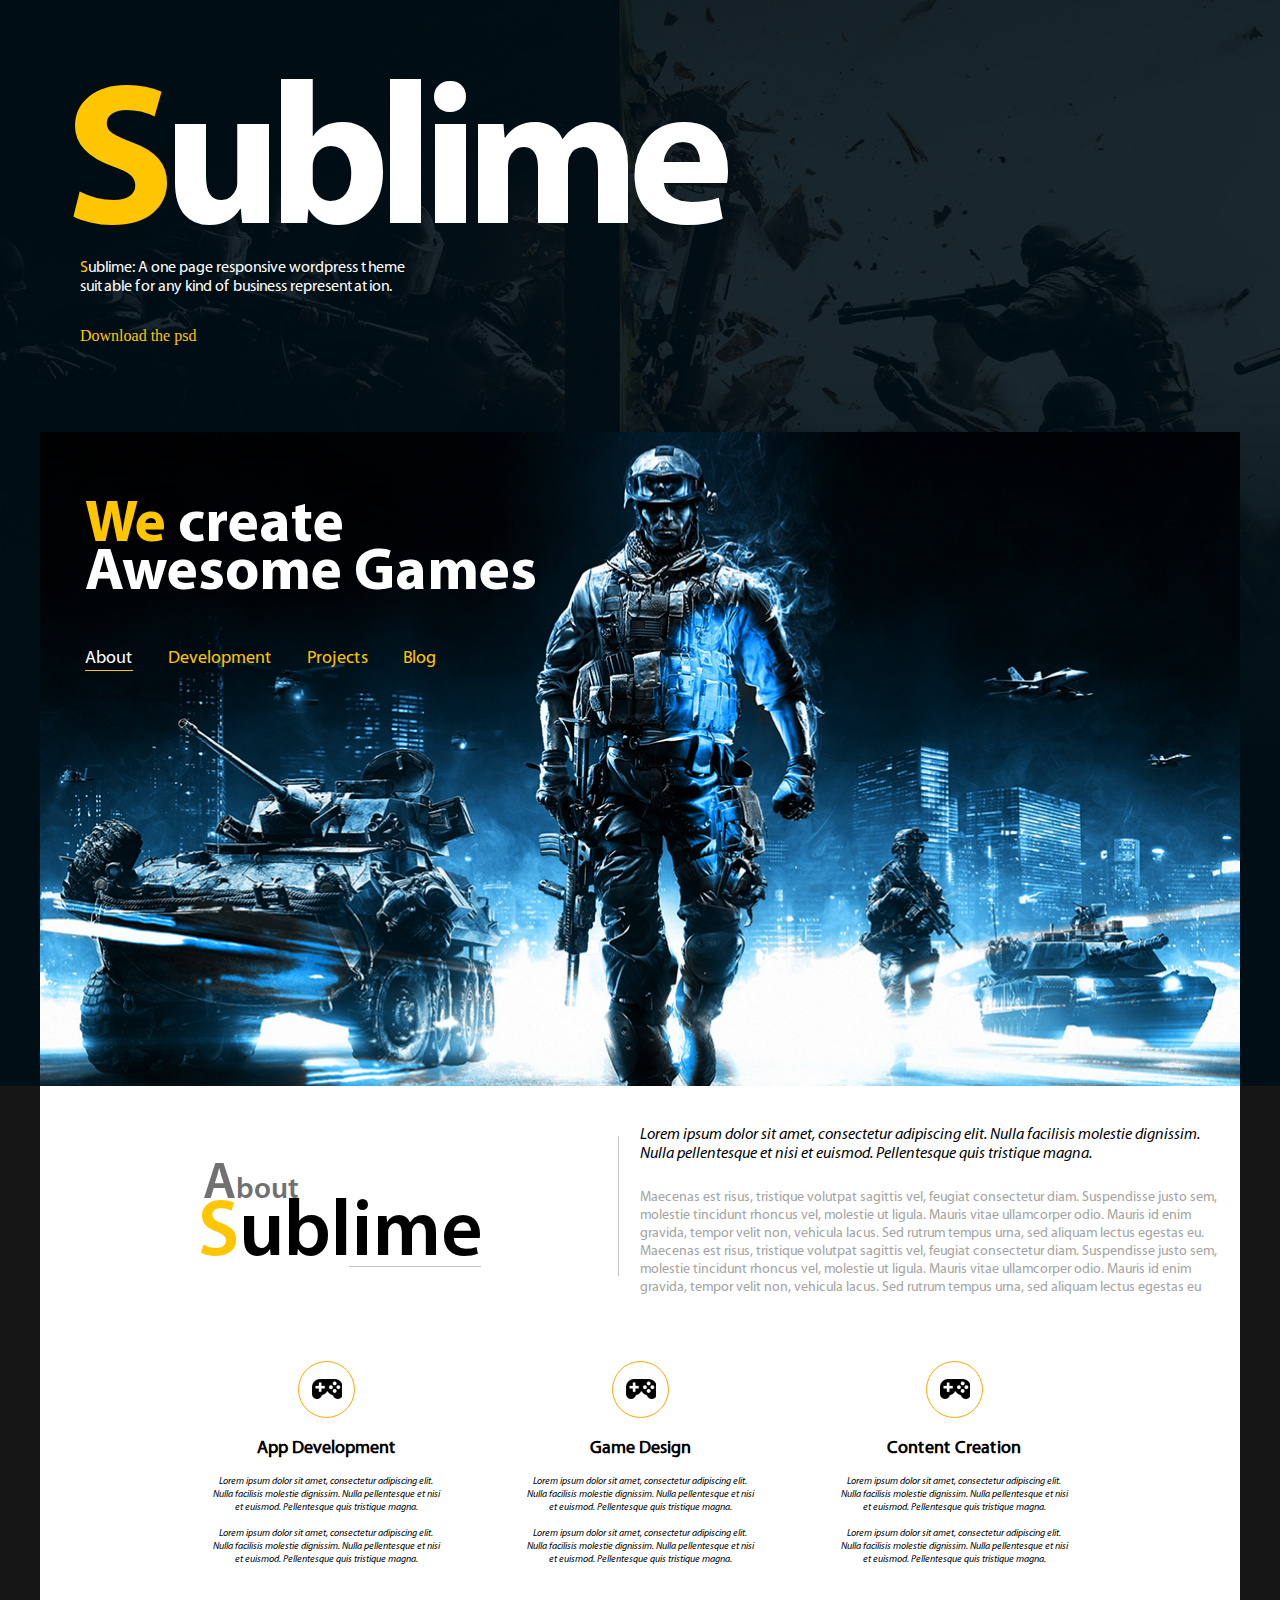
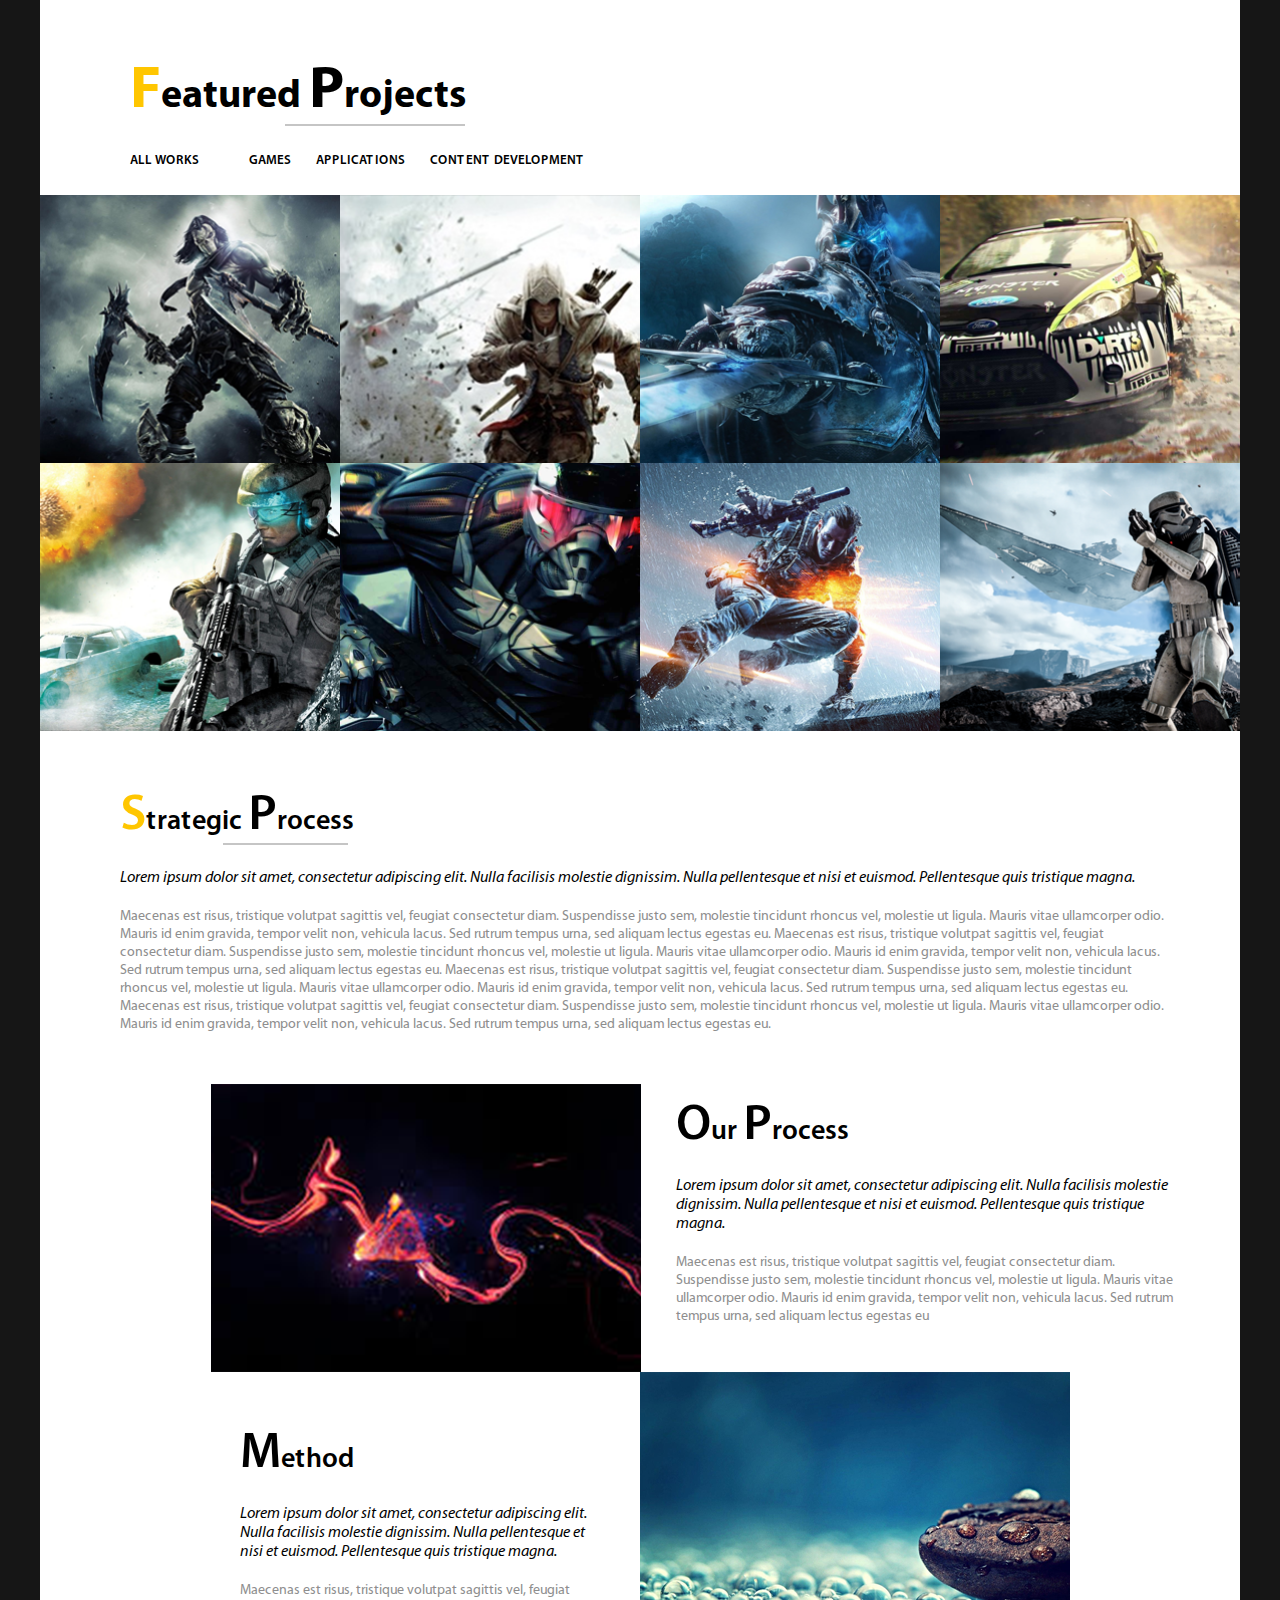
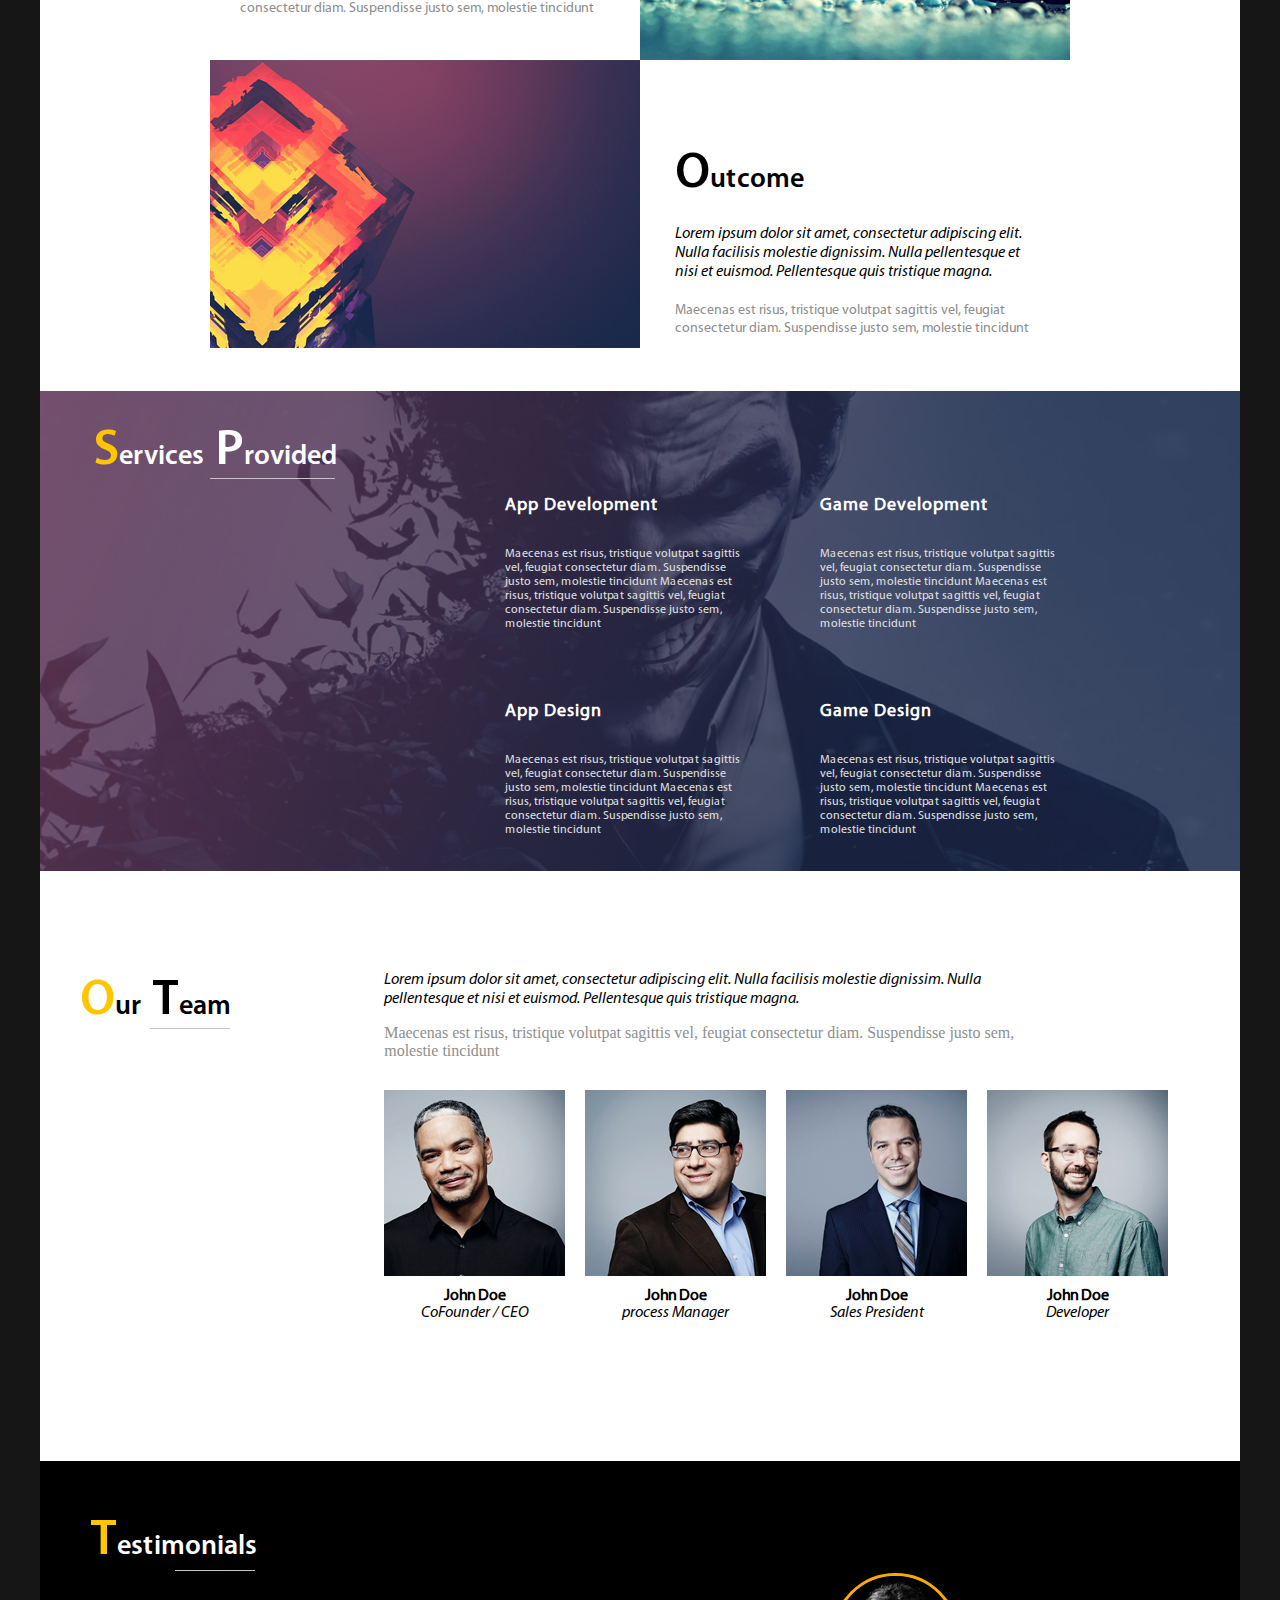
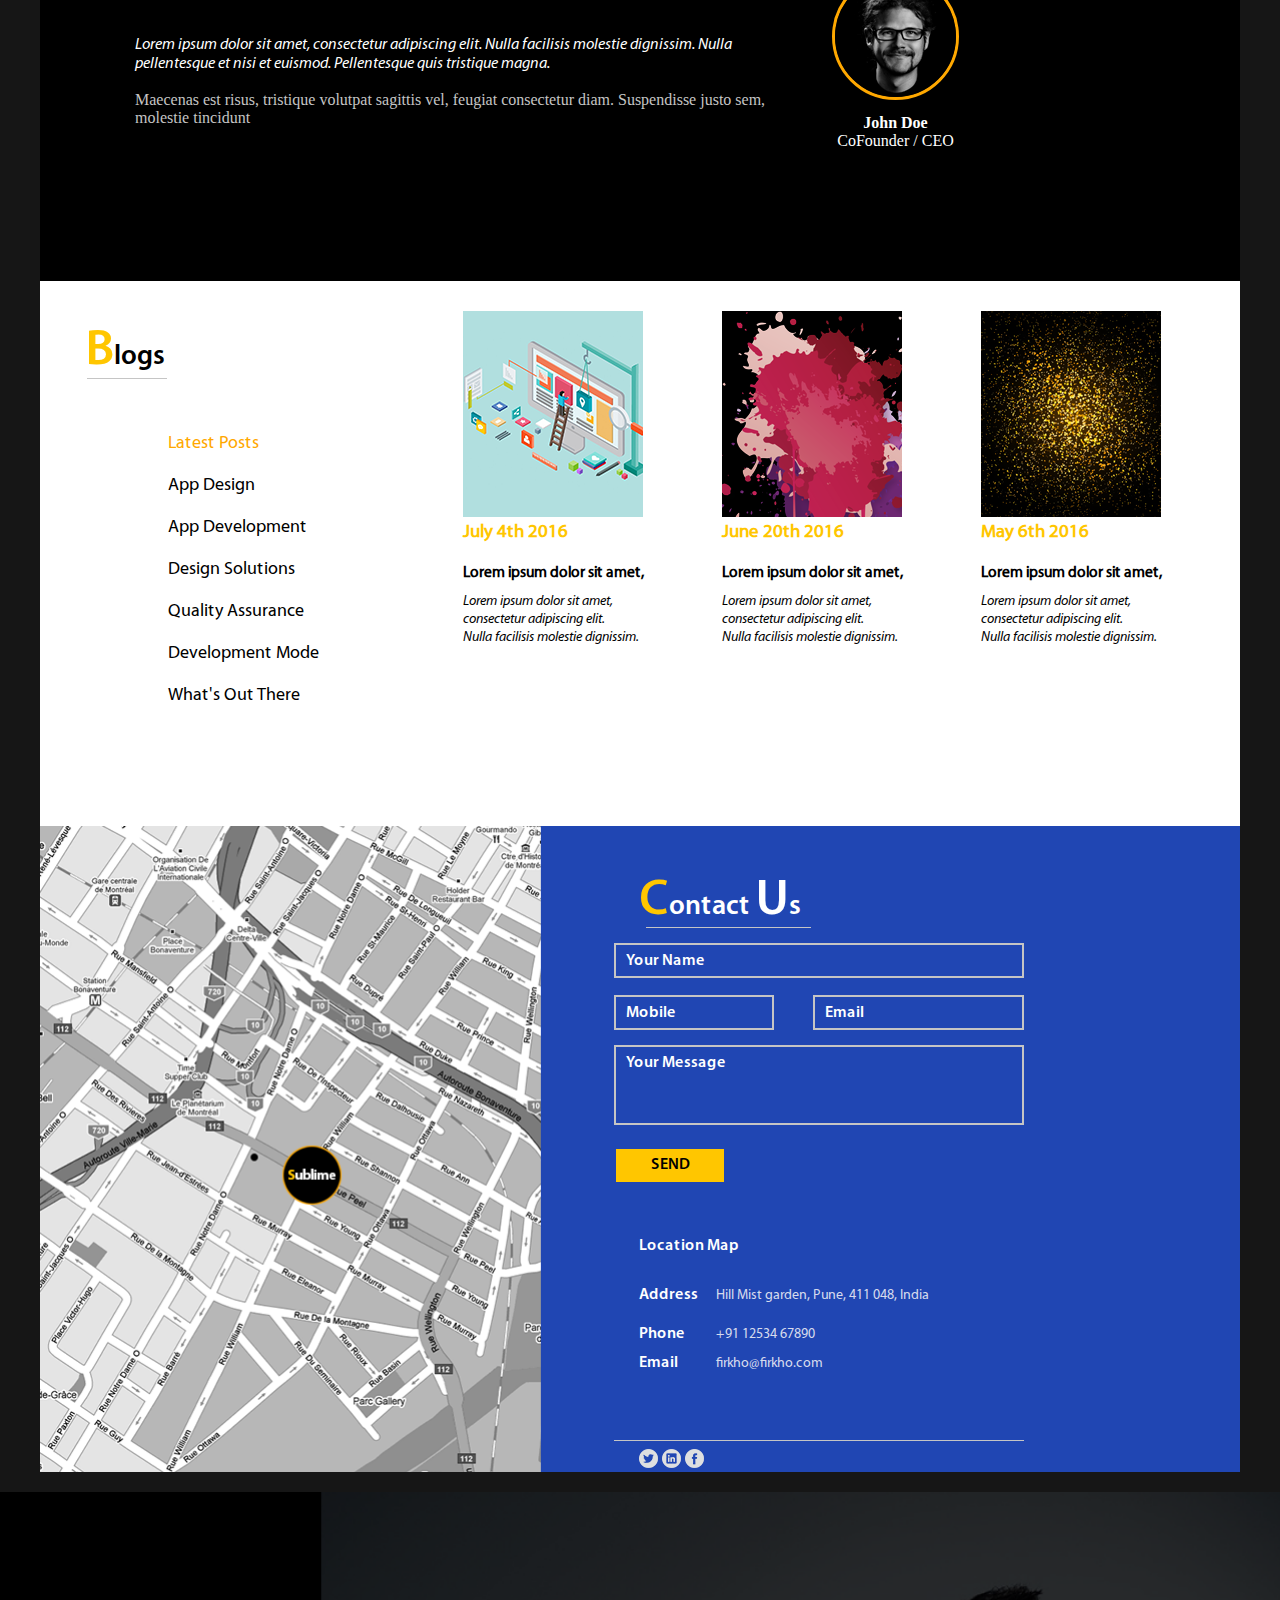
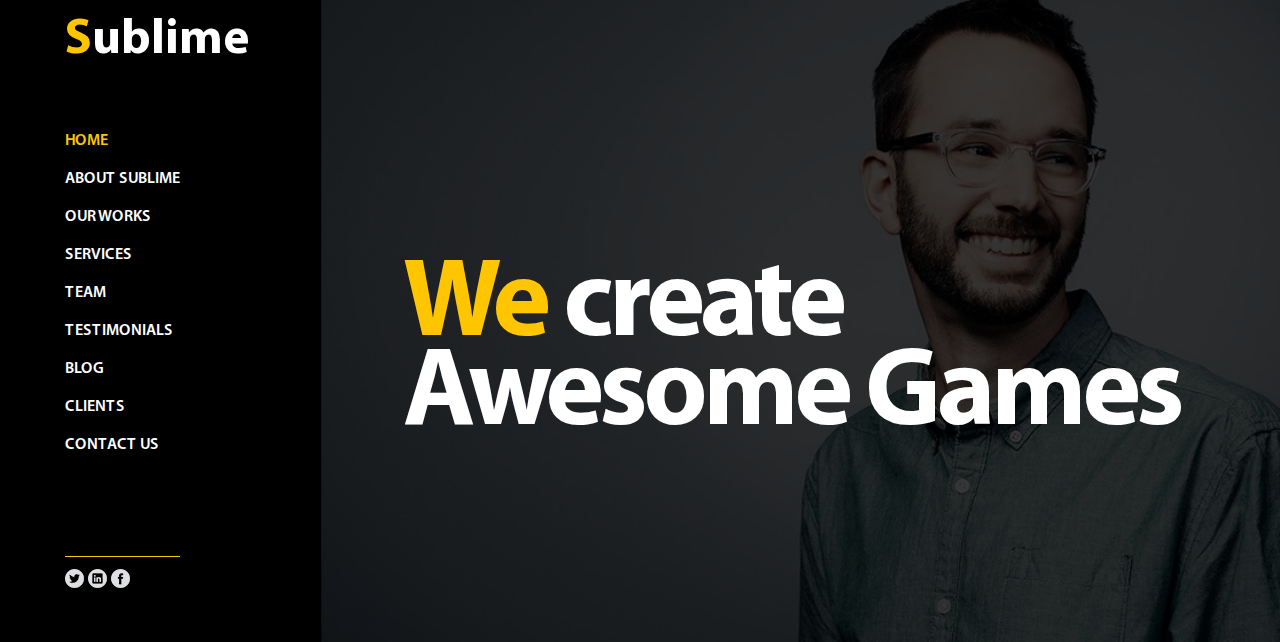
<file: index.html>
<!DOCTYPE html>
<html lang="en">
<head>
    <meta charset="UTF-8">
    <meta http-equiv="X-UA-Compatible" content="IE=edge">
    <meta name="viewport" content="width=device-width, initial-scale=1.0">
    <link rel="stylesheet" href="styles/style.css">
    <script src="./script.js"></script>
    <title>Sublime</title>
</head>
<body>
       
    <div class="background">
        <div class="intro">
            <div class="container">
                <header class="intro__header">
                    <h1 class="intro__header-title">Sublime</h1>
                    <p class="intro__header-body">Sublime: A one page responsive wordpress theme<br>
                        suitable for any kind of business representation.</p>
                    <a href="#" class="intro__header-link">Download the psd</a>
                </header>
                <div class="intro__inner">
                    <h1 class="intro__inner-title"><span>We</span> create<br>Awesome Games</h1>
                    <div class="intro__burger">
                        <div class="intro__burger-line"></div>
                        <div class="intro__burger-line"></div>
                        <div class="intro__burger-line"></div>
                    </div>
                    <nav class="intro__inner-nav">
                        <li class="intro__inner-nav-item"><a class="active" href="#">About</a></li>
                        <li class="intro__inner-nav-item"><a href="#">Development</a></li>
                        <li class="intro__inner-nav-item"><a href="#">Projects</a></li>
                        <li class="intro__inner-nav-item"><a href="#">Blog</a></li>
                    </nav>
                </div>    
            </div>
        
        </div>
    
        <main class="content">
            <div class="container">
                <div class="content__about">
                    <div class="content__about-header">
                        <div class="content__about-title">
                            <div class="content__about-title-inner">
                                <h3>About</h3>
                                <h1>Sublime</h1>
                            </div>
                        </div>
                        <div class="content__about-body">
                            <p class="content__about-body-title">Lorem ipsum dolor sit amet, 
                                consectetur adipiscing elit. Nulla facilisis molestie dignissim. 
                                Nulla pellentesque et nisi et euismod. Pellentesque quis tristique magna.
                            </p>
                            <p class="content__about-body-descr">Maecenas est risus, 
                                tristique volutpat sagittis vel, feugiat consectetur diam. 
                                Suspendisse justo sem, molestie tincidunt rhoncus vel, molestie ut ligula. 
                                Mauris vitae ullamcorper odio. Mauris id enim gravida, 
                                tempor velit non, vehicula lacus. Sed rutrum tempus urna, 
                                sed aliquam lectus egestas eu. Maecenas est risus, tristique volutpat sagittis vel, 
                                feugiat consectetur diam. Suspendisse justo sem, molestie tincidunt rhoncus vel,
                                molestie ut ligula. Mauris vitae ullamcorper odio. Mauris id enim gravida, 
                                tempor velit non, vehicula lacus. Sed rutrum tempus urna, 
                                sed aliquam lectus egestas eu
                            </p>
                        </div>
                    </div>
                    <div class="content__about-descr">
                        <div class="content__about-descr-item">
                            <div class="content__about-descr-item-img">
                                <img src="./images/about/Layer 18.png" alt="">
                            </div>
                            <h3 class="content__about-descr-item-title">App Development</h3>
                            <p class="content__about-descr-item-body">
                                Lorem ipsum dolor sit amet, consectetur adipiscing elit. Nulla facilisis molestie dignissim. Nulla pellentesque et nisi et euismod. Pellentesque quis tristique magna.
                                <br>
                                <br>
                                Lorem ipsum dolor sit amet, consectetur adipiscing elit. Nulla facilisis molestie dignissim. Nulla pellentesque et nisi et euismod. Pellentesque quis tristique magna.
                            </p>
                        </div>
                        <div class="content__about-descr-item">
                            <div class="content__about-descr-item-img">
                                <img src="./images/about/Layer 18.png" alt="">
                            </div>
                            <h3 class="content__about-descr-item-title">Game Design</h3>
                            <p class="content__about-descr-item-body">
                                Lorem ipsum dolor sit amet, consectetur adipiscing elit. Nulla facilisis molestie dignissim. Nulla pellentesque et nisi et euismod. Pellentesque quis tristique magna.
                                <br>
                                <br>
                                Lorem ipsum dolor sit amet, consectetur adipiscing elit. Nulla facilisis molestie dignissim. Nulla pellentesque et nisi et euismod. Pellentesque quis tristique magna.
                            </p>
                        </div>
                        <div class="content__about-descr-item">
                            <div class="content__about-descr-item-img">
                                <img src="./images/about/Layer 18.png" alt="">
                            </div>
                            <h3 class="content__about-descr-item-title">Content Creation</h3>
        
                            <p class="content__about-descr-item-body">
                                Lorem ipsum dolor sit amet, consectetur adipiscing elit. Nulla facilisis molestie dignissim. Nulla pellentesque et nisi et euismod. Pellentesque quis tristique magna.
                                <br>
                                <br>
                                Lorem ipsum dolor sit amet, consectetur adipiscing elit. Nulla facilisis molestie dignissim. Nulla pellentesque et nisi et euismod. Pellentesque quis tristique magna.
                            </p>
                        </div>
                    </div>
                </div>
                <div class="content__fProjects">
                    <div class="content__fProjects-header">
                        <h1 class="content__fProjects-header-title">Featured <span>P</span>rojects</h1>
                        <div class="content__fProjects__burger">
                            <div class="content__fProjects__burger-item"></div>
                            <div class="content__fProjects__burger-item"></div>
                            <div class="content__fProjects__burger-item"></div>
                        </div>
                        <nav class="content__fProjects-header-nav">
                            <li class="content__fProjects-header-nav-item"><a href="">all works</a></li>
                            <li class="content__fProjects-header-nav-item"><a href="">games</a></li>
                            <li class="content__fProjects-header-nav-item"><a href="">applications</a></li>
                            <li class="content__fProjects-header-nav-item"><a href="">content development</a></li>
                        </nav>
                    </div>
                    <div class="content__fProjects-inner">
                        <div class="content__fProjects-imgs">
                            <img src="./images/about/Layer 10.png" alt="">
                            <img src="./images/about/Layer 11.png" alt="">
                            <img src="./images/about/Layer 12.png" alt="">
                            <img src="./images/about/Layer 13.png" alt="">
                        </div>
                        <div class="content__fProjects-imgs">
                            <img src="./images/about/Layer 14.png" alt="">
                            <img src="./images/about/Layer 15.png" alt="">
                            <img src="./images/about/Layer 16.png" alt="">
                            <img src="./images/about/Layer 17.png" alt="">
                        </div>
                    </div>
                </div>
                <div class="content__sProcess">
                    <div class="content__sProcess__header">
                        <h1 class="content__sProcess__title mainTitle">Strategic <span>P</span>rocess</h1>
                        <p class="content__sProcess__subtitle">Lorem ipsum dolor sit amet, 
                            consectetur adipiscing elit. 
                            Nulla facilisis molestie dignissim. Nulla pellentesque et nisi et euismod. 
                            Pellentesque quis tristique magna.
                        </p>
                        <p class="content__sProcess__body">
                            Maecenas est risus, tristique volutpat sagittis vel, 
                            feugiat consectetur diam. Suspendisse justo sem, 
                            molestie tincidunt rhoncus vel, molestie ut ligula. 
                            Mauris vitae ullamcorper odio. Mauris id enim gravida, 
                            tempor velit non, vehicula lacus. Sed rutrum tempus urna, 
                            sed aliquam lectus egestas eu. Maecenas est risus, 
                            tristique volutpat sagittis vel, feugiat consectetur diam. 
                            Suspendisse justo sem, molestie tincidunt rhoncus vel, 
                            molestie ut ligula. Mauris vitae ullamcorper odio. 
                            Mauris id enim gravida, tempor velit non, vehicula lacus. 
                            Sed rutrum tempus urna, sed aliquam lectus egestas eu. 
                            Maecenas est risus, tristique volutpat sagittis vel, 
                            feugiat consectetur diam. Suspendisse justo sem, 
                            molestie tincidunt rhoncus vel, molestie ut ligula. 
                            Mauris vitae ullamcorper odio. Mauris id enim gravida, 
                            tempor velit non, vehicula lacus. Sed rutrum tempus urna, 
                            sed aliquam lectus egestas eu. Maecenas est risus, 
                            tristique volutpat sagittis vel, feugiat consectetur diam. 
                            Suspendisse justo sem, molestie tincidunt rhoncus vel, 
                            molestie ut ligula. Mauris vitae ullamcorper odio. 
                            Mauris id enim gravida, tempor velit non, vehicula lacus. 
                            Sed rutrum tempus urna, sed aliquam lectus egestas eu.
                        </p>
                    </div>
                    <div class="content__sProcess__slides">
                        <div class="content__sProcess__slides-inner">
                            <div class="content__sProcess__slides-item first-i">
                                <img src="./images/about/Layer 22.png" alt="">
                                <div class="content__sProcess__slides-item-descr ">
                                    <h2 class="content__sProcess__title">Our <span>P</span>rocess</h2>
                                    <p class="content__sProcess__subtitle">Lorem ipsum dolor sit amet, 
                                        consectetur adipiscing elit. Nulla facilisis molestie dignissim. 
                                        Nulla pellentesque et nisi et euismod. 
                                        Pellentesque quis tristique magna.
                                    </p>
                                    <p class="content__sProcess__body">Maecenas est risus, tristique volutpat sagittis vel, 
                                        feugiat consectetur diam. Suspendisse justo sem, molestie tincidunt rhoncus vel, 
                                        molestie ut ligula. Mauris vitae ullamcorper odio. Mauris id enim gravida, 
                                        tempor velit non, vehicula lacus. Sed rutrum tempus urna, 
                                        sed aliquam lectus egestas eu
                                    </p>
                                </div>
                            </div>
                            <div class="content__sProcess__slides-item second-i">
                                <div class="content__sProcess__slides-item-descr">
                                    <h2 class="content__sProcess__title">Method</h2>
                                    <p class="content__sProcess__subtitle">Lorem ipsum dolor sit amet, 
                                        consectetur adipiscing elit. Nulla facilisis molestie dignissim. 
                                        Nulla pellentesque et nisi et euismod. 
                                        Pellentesque quis tristique magna.
                                    </p>
                                    <p class="content__sProcess__body">Maecenas est risus, 
                                        tristique volutpat sagittis vel, feugiat consectetur diam. 
                                        Suspendisse justo sem, molestie tincidunt 
                                    </p>
                                </div>
                                <img src="./images/about/Layer 23.png" alt="">
                            </div>
                            <div class="content__sProcess__slides-item third-i">
                                <img src="./images/about/Layer 24.png" alt="">
                                <div class="content__sProcess__slides-item-descr">
                                    <h2 class="content__sProcess__title">Outcome</h2>
                                    <p class="content__sProcess__subtitle">Lorem ipsum dolor sit amet, 
                                        consectetur adipiscing elit. Nulla facilisis molestie dignissim. 
                                        Nulla pellentesque et nisi et euismod. 
                                        Pellentesque quis tristique magna.
                                    </p>
                                    <p class="content__sProcess__body">Maecenas est risus, 
                                        tristique volutpat sagittis vel, feugiat consectetur diam. 
                                        Suspendisse justo sem, molestie tincidunt
                                    </p>
                                </div>
                            </div>
                        </div>
                    </div>
                </div>
                <div class="content__sProvided">
                    <div class="content__sProvided__header">
                        <h1 class="content__sProvided__title">Services <span>P</span>rovided</h1>
                    </div>
                    <div class="content__sProvided__services">
                        <table class="content__sProvided__table">
                            <tbody>
                                <tr>
                                    <td>
                                        <h3 class="content__sProvided__services-title">App Development</h3>
                                        <p class="content__sProvided__services-body">Maecenas est risus, tristique volutpat sagittis vel, 
                                            feugiat consectetur diam. Suspendisse justo sem, 
                                            molestie tincidunt  Maecenas est risus, 
                                            tristique volutpat sagittis vel, 
                                            feugiat consectetur diam. Suspendisse justo sem, 
                                            molestie tincidunt 
                                        </p>
                                    </td>
                                    <td>
                                        <h3 class="content__sProvided__services-title">Game Development</h3>
                                        <p class="content__sProvided__services-body">Maecenas est risus, tristique volutpat sagittis vel, 
                                            feugiat consectetur diam. Suspendisse justo sem, 
                                            molestie tincidunt  Maecenas est risus, 
                                            tristique volutpat sagittis vel, 
                                            feugiat consectetur diam. Suspendisse justo sem, 
                                            molestie tincidunt
                                        </p>
                                    </td>
                                </tr>
                                    <td>
                                        <h3 class="content__sProvided__services-title">App Design</h3>
                                        <p class="content__sProvided__services-body">Maecenas est risus, tristique volutpat sagittis vel, 
                                            feugiat consectetur diam. Suspendisse justo sem, 
                                            molestie tincidunt  Maecenas est risus, 
                                            tristique volutpat sagittis vel, 
                                            feugiat consectetur diam. Suspendisse justo sem, 
                                            molestie tincidunt
                                        </p>
                                    </td>
                                    <td>
                                        <h3 class="content__sProvided__services-title">Game Design</h3>
                                        <p class="content__sProvided__services-body">Maecenas est risus, tristique volutpat sagittis vel, 
                                            feugiat consectetur diam. Suspendisse justo sem, 
                                            molestie tincidunt  Maecenas est risus, 
                                            tristique volutpat sagittis vel, 
                                            feugiat consectetur diam. Suspendisse justo sem, 
                                            molestie tincidunt
                                        </p>
                                    </td>
                                <tr>
                                </tr>
                            </tbody>
                            
                        </table>
                    </div>
                </div>
                <div class="content__team">
                    <div class="content__team__header">
                        <h1 class="content__team__title">Our <span>T</span>eam</h1>
                    </div>
                    <div class="content__team__body">
                        <div class="content__team__body__header">
                            <p class="content__team__body-title">
                                Lorem ipsum dolor sit amet, 
                                consectetur adipiscing elit. 
                                Nulla facilisis molestie dignissim. 
                                Nulla pellentesque et nisi et euismod. 
                                Pellentesque quis tristique magna.
                            </p>
                            <p class="content__team__body-descr">
                                Maecenas est risus, tristique volutpat sagittis vel, 
                                feugiat consectetur diam. Suspendisse justo sem, 
                                molestie tincidunt
                            </p>
                        </div>
                        <div class="content__team__members">
                            <div class="content__team__members-item">
                                <img src="./images/about/Layer 28.png" alt="">
                                <h4>John Doe</h4>
                                <p>CoFounder / CEO</p>
                            </div>
                            <div class="content__team__members-item">
                                <img src="./images/about/Layer 29.png" alt="">
                                <h4>John Doe</h4>
                                <p>process Manager</p>
                            </div>
                            <div class="content__team__members-item">
                                <img src="./images/about/Layer 30.png" alt="">
                                <h4>John Doe</h4>
                                <p>Sales President</p>
                            </div>
                            <div class="content__team__members-item">
                                <img src="./images/about/Layer 31.png" alt="">
                                <h4>John Doe</h4>
                                <p>Developer</p>
                            </div>
                        </div>
                    </div>
                </div>
                <div class="content__testimonials">
                    <div class="content__testimonials__header">
                        <h1 class="content__testimonials__title">Testimonials</h1>
                    </div>
                    <div class="content__testimonials__body">
                        <div class="content__testimonials__body-text">
                            <p class="content__testimonials__body-title">
                                Lorem ipsum dolor sit amet, consectetur adipiscing elit. 
                                Nulla facilisis molestie dignissim. 
                                Nulla pellentesque et nisi et euismod. 
                                Pellentesque quis tristique magna.
                            </p>
                            <p class="content__testimonials__body-descr">
                                Maecenas est risus, tristique volutpat sagittis vel, 
                                feugiat consectetur diam. Suspendisse justo sem, 
                                molestie tincidunt 
                            </p>
        
                        </div>
                        <div class="content__testimonials__author">
                            <div class="content__testimonials__author-inner">
                                <img class='content__testimonials__author-img' src="./images/about/Layer 36.png" alt="">
                                <h4 class="content__testimonials__author-name">John Doe</h4>
                                <p class="content__testimonials__author-post">CoFounder / CEO</p>
                            </div>
                        </div>
                    </div>
                </div>
                <div class="content__blogs">
                    <div class="content__blogs__header">
                        <h1 class="content__blogs__title">Blogs</h1>
                        <div class="content__blogs__burger">
                            <div class="content__blogs__burger-line"></div>
                            <div class="content__blogs__burger-line"></div>
                            <div class="content__blogs__burger-line"></div>
                        </div>
                        <nav class="content__blogs__header-nav">
                            <li class="content__blogs__header-nav-item active"><a href="">Latest Posts</a></li>
                            <li  class="content__blogs__header-nav-item"><a href="">App Design</a></li>
                            <li  class="content__blogs__header-nav-item"><a href="">App Development</a></li>
                            <li  class="content__blogs__header-nav-item"><a href="">Design Solutions</a></li>
                            <li  class="content__blogs__header-nav-item"><a href="">Quality Assurance</a></li>
                            <li  class="content__blogs__header-nav-item"><a href="">Development Mode</a></li>
                            <li  class="content__blogs__header-nav-item"><a href="">What's Out There</a></li>
                        </nav>
                    </div>
                    <div class="content__blogs__body">
                        <div class="content__blogs__slides">
                            <div class="content__blogs__slides-item">
                                <img src="./images/about/Layer 38.png" alt="">
                                <div class="content__blogs__slides-item-text">
                                    <h3 class="content__blogs__slides-item-data">July 4th 2016</h3>
                                    <h4 class="content__blogs__slides-item-title">Lorem ipsum dolor sit amet,</h4>
                                    <p class="content__blogs__slides-item-descr">
                                        Lorem ipsum dolor sit amet, 
                                        consectetur adipiscing elit. 
                                        <br>Nulla facilisis molestie dignissim. 
                                    </p>
                                </div>
                            </div>
                            <div class="content__blogs__slides-item">
                                <img src="./images/about/Layer 39.png" alt="">
                                <div class="content__blogs__slides-item-text">
                                    <h3 class="content__blogs__slides-item-data">June 20th 2016</h3>
                                    <h4 class="content__blogs__slides-item-title">Lorem ipsum dolor sit amet,</h4>
                                    <p class="content__blogs__slides-item-descr">
                                        Lorem ipsum dolor sit amet, 
                                        consectetur adipiscing elit. 
                                        <br>Nulla facilisis molestie dignissim. 
                                    </p>
                                </div>
                            </div>
                            <div class="content__blogs__slides-item">
                                <img src="./images/about/Layer 40.png" alt="">
                                <div class="content__blogs__slides-item-text">
                                    <h3 class="content__blogs__slides-item-data">May 6th 2016</h3>
                                    <h4 class="content__blogs__slides-item-title">Lorem ipsum dolor sit amet,</h4>
                                    <p class="content__blogs__slides-item-descr">
                                        Lorem ipsum dolor sit amet, 
                                        consectetur adipiscing elit. 
                                        <br>Nulla facilisis molestie dignissim. 
                                    </p>
                                </div>
                            </div>
                        </div>
                    </div>
                </div> 
                <div class="content__contact">
                    <div class="content__contact-map"></div>
                    <div class="content__contact__body">
                        <div class="content__contact-inner">
                            <h1 class="content__contact-title">Contact <span>U</span>s</h1>
                            <form class="content__contact-form">
                                <input type="text" id='contact-name' placeholder="Your Name">
                                <input type="text" id='contact-mobile' placeholder="Mobile">
                                <input type="text" id='contact-email' placeholder="Email">
                                <textarea id="contact-message" placeholder="Your Message"></textarea>
                                <button type="submit">SEND</button>
                            </form>
                            <div class="content__contact-info">
                                <div class="content__contact-info-item"><span>Location Map</span></div>
                                <div class="content__contact-info-item"><span>Address</span>Hill Mist garden, Pune, 411 048, India</div>
                                <div class="content__contact-info-item"><span>Phone</span>+91 12534 67890</div>
                                <div class="content__contact-info-item"><span>Email</span>firkho@firkho.com</div>
                            </div>
                            <div class="content__contact-nets">
                                <a href=""><img src="./images/about/Layer 49.png" alt=""></a>
                                <a href=""><img src="./images/about/Layer 50.png" alt=""></a>
                                <a href=""><img src="./images/about/Layer 51.png" alt=""></a>
                            </div>
                        </div>
                    </div>
                </div>
            </div>
        </main>
    
        <footer class="footer">
            <div class="container">
                <div class="footer-inner">
                    <div class="footer__header">
                        <div class="footer__menu">
                            <h1 class="footer__menu-title">Sublime</h1>
                            <div class="footer__menu__burger">
                                <div class="footer__menu__burger-line"></div>
                                <div class="footer__menu__burger-line"></div>
                                <div class="footer__menu__burger-line"></div>
                            </div>
                            <nav class="footer__menu-nav">
                                <li class="footer__menu-nav-item active"><a href="">home</a></li>
                                <li class="footer__menu-nav-item"><a href="">about sublime</a></li>
                                <li class="footer__menu-nav-item"><a href="">our works</a></li>
                                <li class="footer__menu-nav-item"><a href="">services</a></li>
                                <li class="footer__menu-nav-item"><a href="">team</a></li>
                                <li class="footer__menu-nav-item"><a href="">testimonials</a></li>
                                <li class="footer__menu-nav-item"><a href="">blog</a></li>
                                <li class="footer__menu-nav-item"><a href="">clients</a></li>
                                <li class="footer__menu-nav-item"><a href="">contact us</a></li>
                            </nav>
                        </div>
                        <div class="footer-nets">
                            <a href=""><img src="./images/about/Layer 49.png" alt=""></a>
                            <a href=""><img src="./images/about/Layer 50.png" alt=""></a>
                            <a href=""><img src="./images/about/Layer 51.png" alt=""></a>
                        </div>
                    </div>
                    <div class="footer-caption">
                        <h1><span>We</span> create<br>Awesome Games</h1>
                    </div>
                </div>
            </div>
        </footer>
    
    </div>
    
</body>

</html>
</file>
<file: styles/style.css>
html, body {
  height: -webkit-fit-content;
  height: -moz-fit-content;
  height: fit-content;
  width: 100%;
}

* {
  padding: 0px;
  margin: 0px;
  border: 0;
}

*, *::after, *::before {
  -webkit-box-sizing: border-box;
          box-sizing: border-box;
}

:focus, :active {
  outline: none;
}

li {
  list-style-type: none;
}

a, a:hover {
  text-decoration: none;
}

a:focus, a:active {
  outline: none;
}

.background {
  background: url("../images/backgrounds/Layer 48.png") center no-repeat;
  background-size: cover;
  width: 100%;
}

@font-face {
  font-family: "Myriad Pro Bold";
  src: url("../fonts/MyriadPro/MyriadPro-Bold.ttf") format("truetype");
}
@font-face {
  font-family: "Myriad Pro Regular";
  src: url("../fonts/MyriadPro/MyriadPro-Regular.ttf") format("truetype");
}
@font-face {
  font-family: "Myriad Pro Semibold";
  src: url("../fonts/MyriadPro/MyriadPro-Semibold.ttf") format("truetype");
}
@font-face {
  font-family: "Myriad Pro Italic";
  src: url("../fonts/MyriadPro/MyriadPro-It.ttf") format("truetype");
}
.content__about .content__about-header .content__about-title h1::first-letter {
  color: #ffc600;
}

.content__blogs .content__blogs__body .content__blogs__slides .content__blogs__slides-item .content__blogs__slides-item-descr, .content__testimonials .content__testimonials__body .content__testimonials__body-text .content__testimonials__body-title, .content__team .content__team__body .content__team__members .content__team__members-item p, .content__team .content__team__body .content__team__body__header .content__team__body-title, .content__sProcess .content__sProcess__subtitle, .content__about .content__about-descr .content__about-descr-item .content__about-descr-item-body, .content__about .content__about-header .content__about-body .content__about-body-title {
  font-family: "Myriad Pro Italic";
}

.content__testimonials .content__testimonials__body .content__testimonials__body-text, .content__sProcess .content__sProcess__slides .content__sProcess__slides-inner, .content__about .content__about-descr .content__about-descr-item, .content__about .content__about-header .content__about-title {
  display: -webkit-box;
  display: -ms-flexbox;
  display: flex;
  -webkit-box-orient: vertical;
  -webkit-box-direction: normal;
      -ms-flex-direction: column;
          flex-direction: column;
  -webkit-box-pack: center;
      -ms-flex-pack: center;
          justify-content: center;
  -webkit-box-align: center;
      -ms-flex-align: center;
          align-items: center;
}

.intro .intro__inner .intro__inner-title, .intro .intro__header .intro__header-title, .footer .footer-inner .footer-caption h1, .content__fProjects .content__fProjects-header .content__fProjects-header-title {
  font-family: "Myriad Pro Bold";
}

.intro .intro__inner .intro__inner-nav, .intro .intro__header .intro__header-body, .content__contact .content__contact__body .content__contact-inner .content__contact-info .content__contact-info-item, .content__blogs .content__blogs__body .content__blogs__slides .content__blogs__slides-item .content__blogs__slides-item-title, .content__blogs .content__blogs__body .content__blogs__slides .content__blogs__slides-item .content__blogs__slides-item-data, .content__blogs .content__blogs__header .content__blogs__header-nav .content__blogs__header-nav-item a, .content__team .content__team__body .content__team__members .content__team__members-item h4, .content__sProvided .content__sProvided__services .content__sProvided__table .content__sProvided__services-body, .content__sProvided .content__sProvided__services .content__sProvided__table .content__sProvided__services-title, .content__sProcess .content__sProcess__body, .content__about .content__about-descr .content__about-descr-item .content__about-descr-item-title, .content__about .content__about-header .content__about-body .content__about-body-descr {
  font-family: "Myriad Pro Regular";
}

.content__blogs .content__blogs__header .content__blogs__title, .content__team .content__team__header .content__team__title, .content__sProcess .content__sProcess__title {
  font-size: 28px;
  font-family: "Myriad Pro Semibold";
  color: #000;
}
.content__blogs .content__blogs__header .content__blogs__title span, .content__team .content__team__header .content__team__title span, .content__sProcess .content__sProcess__title span {
  font-size: 50px;
}
.content__blogs .content__blogs__header .content__blogs__title::first-letter, .content__team .content__team__header .content__team__title::first-letter, .content__sProcess .content__sProcess__title::first-letter {
  font-size: 50px;
  color: #ffc600;
}

.content__contact .content__contact__body .content__contact-inner .content__contact-title, .content__testimonials .content__testimonials__header .content__testimonials__title, .content__sProvided .content__sProvided__header .content__sProvided__title {
  font-size: 28px;
  font-family: "Myriad Pro Semibold";
  color: #fff;
}
.content__contact .content__contact__body .content__contact-inner .content__contact-title span, .content__testimonials .content__testimonials__header .content__testimonials__title span, .content__sProvided .content__sProvided__header .content__sProvided__title span {
  font-size: 50px;
}
.content__contact .content__contact__body .content__contact-inner .content__contact-title::first-letter, .content__testimonials .content__testimonials__header .content__testimonials__title::first-letter, .content__sProvided .content__sProvided__header .content__sProvided__title::first-letter {
  font-size: 50px;
  color: #ffc600;
}

.content {
  height: auto;
  background: url("../images/backgrounds/Layer 48.png") center no-repeat;
  background-size: cover;
  overflow: hidden;
}

.content__about {
  height: 520px;
  width: 100%;
  background-color: #fff;
}
.content__about .content__about-header {
  min-height: 50%;
  display: -webkit-box;
  display: -ms-flexbox;
  display: flex;
  margin-bottom: 15px;
}
.content__about .content__about-header .content__about-title {
  font-family: "Myriad Pro Semibold";
  position: relative;
  width: 50%;
  line-height: 0.77;
}
.content__about .content__about-header .content__about-title h3 {
  font-family: inherit;
  padding-left: 5px;
  color: #717171;
  font-size: 30px;
}
.content__about .content__about-header .content__about-title h3::first-letter {
  font-size: 52px;
}
.content__about .content__about-header .content__about-title h1 {
  font-size: 80px;
}
.content__about .content__about-header .content__about-title::after {
  content: "";
  background-color: #c5c5c5;
  position: relative;
  right: -75px;
  width: 132px;
  height: 1px;
}
.content__about .content__about-header .content__about-body {
  position: relative;
  width: 50%;
  float: left;
  padding-top: 40px;
  padding-right: 10px;
}
.content__about .content__about-header .content__about-body::before {
  content: "";
  position: absolute;
  display: block;
  left: -22px;
  top: 50px;
  background-color: #c5c5c5;
  width: 1px;
  height: 140px;
}
.content__about .content__about-header .content__about-body .content__about-body-title {
  margin-bottom: 25px;
}
.content__about .content__about-header .content__about-body .content__about-body-descr {
  font-size: 14px;
  color: #a4a4a4;
}
.content__about .content__about-descr {
  width: 100%;
  display: -webkit-box;
  display: -ms-flexbox;
  display: flex;
  -webkit-box-pack: center;
      -ms-flex-pack: center;
          justify-content: center;
  -webkit-box-align: start;
      -ms-flex-align: start;
          align-items: flex-start;
}
.content__about .content__about-descr .content__about-descr-item {
  width: 19.5%;
}
.content__about .content__about-descr .content__about-descr-item:nth-child(2) {
  margin: 0px 80px;
}
.content__about .content__about-descr .content__about-descr-item .content__about-descr-item-img {
  width: 57px;
  height: 57px;
  border: 1px solid #ffa800;
  border-radius: 50%;
  margin-bottom: 20px;
  padding: 17px 13px;
}
.content__about .content__about-descr .content__about-descr-item .content__about-descr-item-img img {
  display: inline-block;
}
.content__about .content__about-descr .content__about-descr-item .content__about-descr-item-title {
  font-size: 18px;
  text-align: center;
  margin-bottom: 15px;
}
.content__about .content__about-descr .content__about-descr-item .content__about-descr-item-body {
  font-size: 10px;
  text-align: center;
}

@media screen and (max-width: 768px) {
  .content__about .content__about-header {
    display: -webkit-box;
    display: -ms-flexbox;
    display: flex;
  }
  .content__about .content__about-descr .content__about-descr-item:nth-child(2) {
    margin: 0px 40px;
  }
}
@media screen and (max-width: 680px) {
  .content__about {
    padding-bottom: 15px;
    height: auto;
  }
  .content__about .content__about-header {
    padding-top: 20px;
    -webkit-box-orient: vertical;
    -webkit-box-direction: normal;
        -ms-flex-direction: column;
            flex-direction: column;
    -webkit-box-pack: center;
        -ms-flex-pack: center;
            justify-content: center;
  }
  .content__about .content__about-title {
    min-width: 100%;
  }
  .content__about .content__about-body {
    min-width: 100%;
    padding: 40px 15px 0px;
  }
  .content__about .content__about-descr {
    padding: 0px 10px;
  }
  .content__about .content__about-descr .content__about-descr-item {
    width: 33%;
  }
  .content__about .content__about-descr .content__about-descr-item:nth-child(2) {
    margin: 0px 40px;
  }
}
@media screen and (max-width: 450px) {
  .content__about .content__about-descr {
    min-width: 100%;
  }
  .content__about .content__about-descr .content__about-descr-item:nth-child(2) {
    margin: 0px 10px;
  }
}
@font-face {
  font-family: "Myriad Pro Bold";
  src: url("../fonts/MyriadPro/MyriadPro-Bold.ttf") format("truetype");
}
@font-face {
  font-family: "Myriad Pro Regular";
  src: url("../fonts/MyriadPro/MyriadPro-Regular.ttf") format("truetype");
}
@font-face {
  font-family: "Myriad Pro Semibold";
  src: url("../fonts/MyriadPro/MyriadPro-Semibold.ttf") format("truetype");
}
@font-face {
  font-family: "Myriad Pro Italic";
  src: url("../fonts/MyriadPro/MyriadPro-It.ttf") format("truetype");
}
.content__about .content__about-header .content__about-title h1::first-letter {
  color: #ffc600;
}

.content__blogs .content__blogs__body .content__blogs__slides .content__blogs__slides-item .content__blogs__slides-item-descr, .content__testimonials .content__testimonials__body .content__testimonials__body-text .content__testimonials__body-title, .content__team .content__team__body .content__team__members .content__team__members-item p, .content__team .content__team__body .content__team__body__header .content__team__body-title, .content__sProcess .content__sProcess__subtitle, .content__about .content__about-header .content__about-body .content__about-body-title, .content__about .content__about-descr .content__about-descr-item .content__about-descr-item-body {
  font-family: "Myriad Pro Italic";
}

.content__testimonials .content__testimonials__body .content__testimonials__body-text, .content__sProcess .content__sProcess__slides .content__sProcess__slides-inner, .content__about .content__about-header .content__about-title, .content__about .content__about-descr .content__about-descr-item {
  display: -webkit-box;
  display: -ms-flexbox;
  display: flex;
  -webkit-box-orient: vertical;
  -webkit-box-direction: normal;
      -ms-flex-direction: column;
          flex-direction: column;
  -webkit-box-pack: center;
      -ms-flex-pack: center;
          justify-content: center;
  -webkit-box-align: center;
      -ms-flex-align: center;
          align-items: center;
}

.intro .intro__inner .intro__inner-title, .intro .intro__header .intro__header-title, .footer .footer-inner .footer-caption h1, .content__fProjects .content__fProjects-header .content__fProjects-header-title {
  font-family: "Myriad Pro Bold";
}

.intro .intro__inner .intro__inner-nav, .intro .intro__header .intro__header-body, .content__contact .content__contact__body .content__contact-inner .content__contact-info .content__contact-info-item, .content__blogs .content__blogs__body .content__blogs__slides .content__blogs__slides-item .content__blogs__slides-item-title, .content__blogs .content__blogs__body .content__blogs__slides .content__blogs__slides-item .content__blogs__slides-item-data, .content__blogs .content__blogs__header .content__blogs__header-nav .content__blogs__header-nav-item a, .content__team .content__team__body .content__team__members .content__team__members-item h4, .content__sProvided .content__sProvided__services .content__sProvided__table .content__sProvided__services-body, .content__sProvided .content__sProvided__services .content__sProvided__table .content__sProvided__services-title, .content__sProcess .content__sProcess__body, .content__about .content__about-header .content__about-body .content__about-body-descr, .content__about .content__about-descr .content__about-descr-item .content__about-descr-item-title {
  font-family: "Myriad Pro Regular";
}

.content__blogs .content__blogs__header .content__blogs__title, .content__team .content__team__header .content__team__title, .content__sProcess .content__sProcess__title {
  font-size: 28px;
  font-family: "Myriad Pro Semibold";
  color: #000;
}
.content__blogs .content__blogs__header .content__blogs__title span, .content__team .content__team__header .content__team__title span, .content__sProcess .content__sProcess__title span {
  font-size: 50px;
}
.content__blogs .content__blogs__header .content__blogs__title::first-letter, .content__team .content__team__header .content__team__title::first-letter, .content__sProcess .content__sProcess__title::first-letter {
  font-size: 50px;
  color: #ffc600;
}

.content__contact .content__contact__body .content__contact-inner .content__contact-title, .content__testimonials .content__testimonials__header .content__testimonials__title, .content__sProvided .content__sProvided__header .content__sProvided__title {
  font-size: 28px;
  font-family: "Myriad Pro Semibold";
  color: #fff;
}
.content__contact .content__contact__body .content__contact-inner .content__contact-title span, .content__testimonials .content__testimonials__header .content__testimonials__title span, .content__sProvided .content__sProvided__header .content__sProvided__title span {
  font-size: 50px;
}
.content__contact .content__contact__body .content__contact-inner .content__contact-title::first-letter, .content__testimonials .content__testimonials__header .content__testimonials__title::first-letter, .content__sProvided .content__sProvided__header .content__sProvided__title::first-letter {
  font-size: 50px;
  color: #ffc600;
}

.content__fProjects {
  width: 100%;
  max-height: 745px;
  background-color: #fff;
}
.content__fProjects .content__fProjects-header {
  width: 100%;
  height: auto;
  padding: 50px 0px 0px 90px;
}
.content__fProjects .content__fProjects-header .content__fProjects-header-title {
  font-size: 40px;
  margin-bottom: 20px;
}
.content__fProjects .content__fProjects-header .content__fProjects-header-title span {
  font-size: 60px;
}
.content__fProjects .content__fProjects-header .content__fProjects-header-title::first-letter {
  font-size: 60px;
  color: #ffc600;
}
.content__fProjects .content__fProjects-header .content__fProjects-header-title::after {
  content: "";
  position: relative;
  top: -4px;
  right: -155px;
  width: 180px;
  height: 1.5px;
  display: block;
  background-color: #c5c5c5;
}
.content__fProjects .content__fProjects-header .content__fProjects-header-nav {
  display: -webkit-box;
  display: -ms-flexbox;
  display: flex;
  margin-bottom: 25px;
}
.content__fProjects .content__fProjects-header .content__fProjects-header-nav .content__fProjects-header-nav-item {
  margin-right: 25px;
}
.content__fProjects .content__fProjects-header .content__fProjects-header-nav .content__fProjects-header-nav-item a {
  font-family: "Myriad Pro Semibold";
  font-size: 13px;
  color: #000;
  text-transform: uppercase;
}
.content__fProjects .content__fProjects-header .content__fProjects-header-nav .content__fProjects-header-nav-item a::after {
  content: "";
  background-color: transparent;
  display: block;
  width: 50%;
  height: 1.5px;
}
.content__fProjects .content__fProjects-header .content__fProjects-header-nav .content__fProjects-header-nav-item a:hover::after, .content__fProjects .content__fProjects-header .content__fProjects-header-nav .content__fProjects-header-nav-item a.active::after {
  background-color: #ffc600;
}
.content__fProjects .content__fProjects-header .content__fProjects-header-nav .content__fProjects-header-nav-item:nth-child(1) {
  margin-right: 50px;
}
.content__fProjects .content__fProjects-inner {
  padding-bottom: 25px;
}
.content__fProjects .content__fProjects-inner .content__fProjects-imgs {
  overflow: hidden;
}
.content__fProjects .content__fProjects-inner .content__fProjects-imgs img {
  width: 25%;
  float: left;
}

@media screen and (max-width: 550px) {
  .content__fProjects {
    height: -webkit-fit-content;
    height: -moz-fit-content;
    height: fit-content;
    max-height: none;
  }
  .content__fProjects .content__fProjects-header {
    display: -webkit-box;
    display: -ms-flexbox;
    display: flex;
    -webkit-box-orient: vertical;
    -webkit-box-direction: normal;
        -ms-flex-direction: column;
            flex-direction: column;
    -webkit-box-pack: center;
        -ms-flex-pack: center;
            justify-content: center;
    -webkit-box-align: start;
        -ms-flex-align: start;
            align-items: flex-start;
    padding: 50px 10px 0px;
    position: relative;
  }
  .content__fProjects .content__fProjects-header .content__fProjects-header-title::after {
    content: "";
    position: static;
    width: 100%;
    height: 1.5px;
    display: block;
    background-color: #c5c5c5;
  }
  .content__fProjects .content__fProjects-header .content__fProjects-header-nav {
    display: none;
    margin-top: 5px;
    padding: 15px 60px 5px 15px;
    background-color: rgb(75, 75, 75);
    opacity: 1;
  }
  @-webkit-keyframes appear {
    0% {
      opacity: 0;
    }
    100% {
      opacity: 1;
    }
  }
  @keyframes appear {
    0% {
      opacity: 0;
    }
    100% {
      opacity: 1;
    }
  }
  .content__fProjects .content__fProjects-header .content__fProjects-header-nav.active {
    display: block;
    -webkit-animation: appear 0.5s linear 0s forwards;
            animation: appear 0.5s linear 0s forwards;
  }
  .content__fProjects .content__fProjects-header .content__fProjects-header-nav .content__fProjects-header-nav-item {
    -webkit-transition: color 0.2s linear;
    transition: color 0.2s linear;
    margin-right: 0px;
    margin-bottom: 15px;
    padding-bottom: 1px;
    position: relative;
  }
  .content__fProjects .content__fProjects-header .content__fProjects-header-nav .content__fProjects-header-nav-item:nth-child(1) {
    margin-right: 0px;
  }
  .content__fProjects .content__fProjects-header .content__fProjects-header-nav .content__fProjects-header-nav-item::after {
    content: "";
    display: block;
    position: absolute;
    margin-top: 5px;
    height: 1px;
    width: 100%;
    background-color: #fff;
  }
  .content__fProjects .content__fProjects-header .content__fProjects-header-nav .content__fProjects-header-nav-item a {
    color: #e6e6e6;
    font-size: 18px;
  }
  .content__fProjects .content__fProjects-header .content__fProjects-header-nav .content__fProjects-header-nav-item a:hover, .content__fProjects .content__fProjects-header .content__fProjects-header-nav .content__fProjects-header-nav-item a.active {
    color: rgb(255, 255, 255);
  }
  .content__fProjects .content__fProjects-header .content__fProjects-header-nav .content__fProjects-header-nav-item a::after, .content__fProjects .content__fProjects-header .content__fProjects-header-nav .content__fProjects-header-nav-item a.active::after, .content__fProjects .content__fProjects-header .content__fProjects-header-nav .content__fProjects-header-nav-item a:hover::after {
    content: "";
    display: none;
    height: 1px;
    width: 100%;
    background-color: #ffc600;
  }
  .content__fProjects .content__fProjects-header-title {
    width: -webkit-fit-content;
    width: -moz-fit-content;
    width: fit-content;
    text-align: center;
  }
  .content__fProjects .content__fProjects__burger {
    cursor: pointer;
    margin-top: 20px;
    width: 30px;
    height: 25px;
    background-color: transparent;
    padding: 1px 0px;
    display: -webkit-box;
    display: -ms-flexbox;
    display: flex;
    -webkit-box-orient: vertical;
    -webkit-box-direction: normal;
        -ms-flex-direction: column;
            flex-direction: column;
    -webkit-box-pack: justify;
        -ms-flex-pack: justify;
            justify-content: space-between;
    margin-bottom: 15px;
  }
  .content__fProjects .content__fProjects__burger > div {
    width: 30px;
    height: 3px;
    background-color: #000;
    -webkit-transition: 0.3s all linear;
    transition: 0.3s all linear;
  }
  .content__fProjects .content__fProjects__burger.active > div:nth-child(1) {
    -webkit-transform: rotate(45deg);
            transform: rotate(45deg);
    position: relative;
    top: 10px;
  }
  .content__fProjects .content__fProjects__burger.active > div:nth-child(2) {
    -webkit-transform: scale(0);
            transform: scale(0);
  }
  .content__fProjects .content__fProjects__burger.active > div:nth-child(3) {
    -webkit-transform: rotate(-45deg);
            transform: rotate(-45deg);
    position: relative;
    top: -10px;
  }
  .content__fProjects .content__fProjects-inner .content__fProjects-imgs img {
    width: 50%;
  }
}
@font-face {
  font-family: "Myriad Pro Bold";
  src: url("../fonts/MyriadPro/MyriadPro-Bold.ttf") format("truetype");
}
@font-face {
  font-family: "Myriad Pro Regular";
  src: url("../fonts/MyriadPro/MyriadPro-Regular.ttf") format("truetype");
}
@font-face {
  font-family: "Myriad Pro Semibold";
  src: url("../fonts/MyriadPro/MyriadPro-Semibold.ttf") format("truetype");
}
@font-face {
  font-family: "Myriad Pro Italic";
  src: url("../fonts/MyriadPro/MyriadPro-It.ttf") format("truetype");
}
.content__about .content__about-header .content__about-title h1::first-letter {
  color: #ffc600;
}

.content__blogs .content__blogs__body .content__blogs__slides .content__blogs__slides-item .content__blogs__slides-item-descr, .content__testimonials .content__testimonials__body .content__testimonials__body-text .content__testimonials__body-title, .content__team .content__team__body .content__team__members .content__team__members-item p, .content__team .content__team__body .content__team__body__header .content__team__body-title, .content__sProcess .content__sProcess__subtitle, .content__about .content__about-header .content__about-body .content__about-body-title, .content__about .content__about-descr .content__about-descr-item .content__about-descr-item-body {
  font-family: "Myriad Pro Italic";
}

.content__testimonials .content__testimonials__body .content__testimonials__body-text, .content__sProcess .content__sProcess__slides .content__sProcess__slides-inner, .content__about .content__about-header .content__about-title, .content__about .content__about-descr .content__about-descr-item {
  display: -webkit-box;
  display: -ms-flexbox;
  display: flex;
  -webkit-box-orient: vertical;
  -webkit-box-direction: normal;
      -ms-flex-direction: column;
          flex-direction: column;
  -webkit-box-pack: center;
      -ms-flex-pack: center;
          justify-content: center;
  -webkit-box-align: center;
      -ms-flex-align: center;
          align-items: center;
}

.intro .intro__inner .intro__inner-title, .intro .intro__header .intro__header-title, .footer .footer-inner .footer-caption h1, .content__fProjects .content__fProjects-header .content__fProjects-header-title {
  font-family: "Myriad Pro Bold";
}

.intro .intro__inner .intro__inner-nav, .intro .intro__header .intro__header-body, .content__contact .content__contact__body .content__contact-inner .content__contact-info .content__contact-info-item, .content__blogs .content__blogs__body .content__blogs__slides .content__blogs__slides-item .content__blogs__slides-item-title, .content__blogs .content__blogs__body .content__blogs__slides .content__blogs__slides-item .content__blogs__slides-item-data, .content__blogs .content__blogs__header .content__blogs__header-nav .content__blogs__header-nav-item a, .content__team .content__team__body .content__team__members .content__team__members-item h4, .content__sProvided .content__sProvided__services .content__sProvided__table .content__sProvided__services-body, .content__sProvided .content__sProvided__services .content__sProvided__table .content__sProvided__services-title, .content__sProcess .content__sProcess__body, .content__about .content__about-header .content__about-body .content__about-body-descr, .content__about .content__about-descr .content__about-descr-item .content__about-descr-item-title {
  font-family: "Myriad Pro Regular";
}

.content__blogs .content__blogs__header .content__blogs__title, .content__team .content__team__header .content__team__title, .content__sProcess .content__sProcess__title {
  font-size: 28px;
  font-family: "Myriad Pro Semibold";
  color: #000;
}
.content__blogs .content__blogs__header .content__blogs__title span, .content__team .content__team__header .content__team__title span, .content__sProcess .content__sProcess__title span {
  font-size: 50px;
}
.content__blogs .content__blogs__header .content__blogs__title::first-letter, .content__team .content__team__header .content__team__title::first-letter, .content__sProcess .content__sProcess__title::first-letter {
  font-size: 50px;
  color: #ffc600;
}

.content__contact .content__contact__body .content__contact-inner .content__contact-title, .content__testimonials .content__testimonials__header .content__testimonials__title, .content__sProvided .content__sProvided__header .content__sProvided__title {
  font-size: 28px;
  font-family: "Myriad Pro Semibold";
  color: #fff;
}
.content__contact .content__contact__body .content__contact-inner .content__contact-title span, .content__testimonials .content__testimonials__header .content__testimonials__title span, .content__sProvided .content__sProvided__header .content__sProvided__title span {
  font-size: 50px;
}
.content__contact .content__contact__body .content__contact-inner .content__contact-title::first-letter, .content__testimonials .content__testimonials__header .content__testimonials__title::first-letter, .content__sProvided .content__sProvided__header .content__sProvided__title::first-letter {
  font-size: 50px;
  color: #ffc600;
}

.content__sProcess {
  width: 100%;
  min-height: 1240px;
  background-color: #fff;
}
.content__sProcess .content__sProcess__header {
  width: 100%;
  display: -webkit-box;
  display: -ms-flexbox;
  display: flex;
  -webkit-box-orient: vertical;
  -webkit-box-direction: normal;
      -ms-flex-direction: column;
          flex-direction: column;
  -webkit-box-pack: center;
      -ms-flex-pack: center;
          justify-content: center;
  -webkit-box-align: start;
      -ms-flex-align: start;
          align-items: flex-start;
  padding: 35px 65px 35px 80px;
  margin-bottom: 15px;
}
.content__sProcess .content__sProcess__title {
  margin-bottom: 20px;
}
.content__sProcess .content__sProcess__title.mainTitle::after {
  content: "";
  position: relative;
  top: -4px;
  right: -103px;
  width: 125px;
  height: 2px;
  display: block;
  background-color: #c5c5c5;
}
.content__sProcess .content__sProcess__subtitle {
  margin-bottom: 20px;
}
.content__sProcess .content__sProcess__body {
  color: #8e8e8e;
  font-size: 14px;
}
.content__sProcess .content__sProcess__slides {
  display: -webkit-box;
  display: -ms-flexbox;
  display: flex;
  -webkit-box-pack: center;
      -ms-flex-pack: center;
          justify-content: center;
}
.content__sProcess .content__sProcess__slides .content__sProcess__slides-inner {
  width: 860px;
}
.content__sProcess .content__sProcess__slides .content__sProcess__slides-inner .content__sProcess__slides-item {
  display: -webkit-box;
  display: -ms-flexbox;
  display: flex;
  -webkit-box-pack: center;
      -ms-flex-pack: center;
          justify-content: center;
  -webkit-box-align: center;
      -ms-flex-align: center;
          align-items: center;
}
.content__sProcess .content__sProcess__slides .content__sProcess__slides-inner .content__sProcess__slides-item.first-i {
  position: relative;
  left: 56px;
  width: 970px;
}
.content__sProcess .content__sProcess__slides .content__sProcess__slides-inner .content__sProcess__slides-item.first-i .content__sProcess__slides-item-descr {
  padding: 0px 0px 35px 35px;
}
.content__sProcess .content__sProcess__slides .content__sProcess__slides-inner .content__sProcess__slides-item.second-i .content__sProcess__slides-item-descr {
  padding: 10px 35px 0px 30px;
}
.content__sProcess .content__sProcess__slides .content__sProcess__slides-inner .content__sProcess__slides-item.third-i .content__sProcess__slides-item-descr {
  height: 288px;
  display: -webkit-box;
  display: -ms-flexbox;
  display: flex;
  -webkit-box-orient: vertical;
  -webkit-box-direction: normal;
      -ms-flex-direction: column;
          flex-direction: column;
  -webkit-box-pack: end;
      -ms-flex-pack: end;
          justify-content: flex-end;
  padding: 0px 40px 10px 35px;
}
.content__sProcess .content__sProcess__slides .content__sProcess__slides-inner .content__sProcess__slides-item .content__sProcess__title::first-letter {
  color: #000;
}

@media screen and (max-width: 1110px) {
  .content__sProcess .content__sProcess__slides .content__sProcess__slides-inner {
    padding: 0px 0px 10px;
  }
  .content__sProcess .content__sProcess__slides .content__sProcess__slides-inner .content__sProcess__slides-item.first-i {
    position: static;
    width: auto;
    max-width: 970px;
  }
  .content__sProcess .content__sProcess__slides .content__sProcess__slides-inner .content__sProcess__slides-item.first-i .content__sProcess__slides-item-descr {
    max-width: 540px;
    padding: 0px 0px 0px 35px;
  }
}
@media screen and (max-width: 875px) {
  .content__sProcess .content__sProcess__slides .content__sProcess__slides-inner .content__sProcess__slides-item {
    -webkit-box-orient: vertical;
    -webkit-box-direction: normal;
        -ms-flex-direction: column;
            flex-direction: column;
    margin-bottom: 20px;
  }
  .content__sProcess .content__sProcess__slides .content__sProcess__slides-inner .content__sProcess__slides-item.second-i {
    -webkit-box-orient: vertical;
    -webkit-box-direction: reverse;
        -ms-flex-direction: column-reverse;
            flex-direction: column-reverse;
  }
  .content__sProcess .content__sProcess__slides .content__sProcess__slides-inner .content__sProcess__slides-item.first-i .content__sProcess__slides-item-descr {
    padding: 0px 0px 0px 0px;
    max-width: 430px;
  }
  .content__sProcess .content__sProcess__slides .content__sProcess__slides-inner .content__sProcess__slides-item.second-i .content__sProcess__slides-item-descr {
    padding: 10px 0px 0px 0px;
    max-width: 430px;
  }
  .content__sProcess .content__sProcess__slides .content__sProcess__slides-inner .content__sProcess__slides-item.third-i .content__sProcess__slides-item-descr {
    height: auto;
    padding: 0px 0px 0px 0px;
    max-width: 430px;
  }
}
@media screen and (max-width: 460px) {
  .content__sProcess .content__sProcess__header {
    text-align: center;
    padding: 35px 0px 35px 0px;
  }
  .content__sProcess .content__sProcess__title {
    width: 100%;
  }
  .content__sProcess .content__sProcess__title.mainTitle::after {
    content: "";
    position: static;
    width: 100%;
    height: 2px;
    display: block;
    background-color: #c5c5c5;
  }
  .content__sProcess .content__sProcess__subtitle {
    margin-bottom: 20px;
    padding: 0px 10px;
  }
  .content__sProcess .content__sProcess__body {
    padding: 0px 10px;
  }
  .content__sProcess .content__sProcess__slides .content__sProcess__slides-inner .content__sProcess__slides-item {
    -webkit-box-orient: vertical;
    -webkit-box-direction: normal;
        -ms-flex-direction: column;
            flex-direction: column;
    margin-bottom: 20px;
  }
  .content__sProcess .content__sProcess__slides .content__sProcess__slides-inner .content__sProcess__slides-item img {
    width: 320px;
  }
  .content__sProcess .content__sProcess__slides .content__sProcess__slides-inner .content__sProcess__slides-item.second-i {
    -webkit-box-orient: vertical;
    -webkit-box-direction: reverse;
        -ms-flex-direction: column-reverse;
            flex-direction: column-reverse;
  }
  .content__sProcess .content__sProcess__slides .content__sProcess__slides-inner .content__sProcess__slides-item.first-i .content__sProcess__slides-item-descr {
    max-width: 320px;
    padding-right: 5px;
    padding-left: 5px;
  }
  .content__sProcess .content__sProcess__slides .content__sProcess__slides-inner .content__sProcess__slides-item.second-i .content__sProcess__slides-item-descr {
    max-width: 320px;
    padding-right: 5px;
    padding-left: 5px;
  }
  .content__sProcess .content__sProcess__slides .content__sProcess__slides-inner .content__sProcess__slides-item.third-i .content__sProcess__slides-item-descr {
    max-width: 320px;
    padding-right: 5px;
    padding-left: 5px;
  }
}
@font-face {
  font-family: "Myriad Pro Bold";
  src: url("../fonts/MyriadPro/MyriadPro-Bold.ttf") format("truetype");
}
@font-face {
  font-family: "Myriad Pro Regular";
  src: url("../fonts/MyriadPro/MyriadPro-Regular.ttf") format("truetype");
}
@font-face {
  font-family: "Myriad Pro Semibold";
  src: url("../fonts/MyriadPro/MyriadPro-Semibold.ttf") format("truetype");
}
@font-face {
  font-family: "Myriad Pro Italic";
  src: url("../fonts/MyriadPro/MyriadPro-It.ttf") format("truetype");
}
.content__about .content__about-header .content__about-title h1::first-letter {
  color: #ffc600;
}

.content__blogs .content__blogs__body .content__blogs__slides .content__blogs__slides-item .content__blogs__slides-item-descr, .content__testimonials .content__testimonials__body .content__testimonials__body-text .content__testimonials__body-title, .content__team .content__team__body .content__team__members .content__team__members-item p, .content__team .content__team__body .content__team__body__header .content__team__body-title, .content__about .content__about-header .content__about-body .content__about-body-title, .content__about .content__about-descr .content__about-descr-item .content__about-descr-item-body, .content__sProcess .content__sProcess__subtitle {
  font-family: "Myriad Pro Italic";
}

.content__testimonials .content__testimonials__body .content__testimonials__body-text, .content__about .content__about-header .content__about-title, .content__about .content__about-descr .content__about-descr-item, .content__sProcess .content__sProcess__slides .content__sProcess__slides-inner {
  display: -webkit-box;
  display: -ms-flexbox;
  display: flex;
  -webkit-box-orient: vertical;
  -webkit-box-direction: normal;
      -ms-flex-direction: column;
          flex-direction: column;
  -webkit-box-pack: center;
      -ms-flex-pack: center;
          justify-content: center;
  -webkit-box-align: center;
      -ms-flex-align: center;
          align-items: center;
}

.intro .intro__inner .intro__inner-title, .intro .intro__header .intro__header-title, .footer .footer-inner .footer-caption h1, .content__fProjects .content__fProjects-header .content__fProjects-header-title {
  font-family: "Myriad Pro Bold";
}

.intro .intro__inner .intro__inner-nav, .intro .intro__header .intro__header-body, .content__contact .content__contact__body .content__contact-inner .content__contact-info .content__contact-info-item, .content__blogs .content__blogs__body .content__blogs__slides .content__blogs__slides-item .content__blogs__slides-item-title, .content__blogs .content__blogs__body .content__blogs__slides .content__blogs__slides-item .content__blogs__slides-item-data, .content__blogs .content__blogs__header .content__blogs__header-nav .content__blogs__header-nav-item a, .content__team .content__team__body .content__team__members .content__team__members-item h4, .content__sProvided .content__sProvided__services .content__sProvided__table .content__sProvided__services-body, .content__sProvided .content__sProvided__services .content__sProvided__table .content__sProvided__services-title, .content__about .content__about-header .content__about-body .content__about-body-descr, .content__about .content__about-descr .content__about-descr-item .content__about-descr-item-title, .content__sProcess .content__sProcess__body {
  font-family: "Myriad Pro Regular";
}

.content__blogs .content__blogs__header .content__blogs__title, .content__team .content__team__header .content__team__title, .content__sProcess .content__sProcess__title {
  font-size: 28px;
  font-family: "Myriad Pro Semibold";
  color: #000;
}
.content__blogs .content__blogs__header .content__blogs__title span, .content__team .content__team__header .content__team__title span, .content__sProcess .content__sProcess__title span {
  font-size: 50px;
}
.content__blogs .content__blogs__header .content__blogs__title::first-letter, .content__team .content__team__header .content__team__title::first-letter, .content__sProcess .content__sProcess__title::first-letter {
  font-size: 50px;
  color: #ffc600;
}

.content__contact .content__contact__body .content__contact-inner .content__contact-title, .content__testimonials .content__testimonials__header .content__testimonials__title, .content__sProvided .content__sProvided__header .content__sProvided__title {
  font-size: 28px;
  font-family: "Myriad Pro Semibold";
  color: #fff;
}
.content__contact .content__contact__body .content__contact-inner .content__contact-title span, .content__testimonials .content__testimonials__header .content__testimonials__title span, .content__sProvided .content__sProvided__header .content__sProvided__title span {
  font-size: 50px;
}
.content__contact .content__contact__body .content__contact-inner .content__contact-title::first-letter, .content__testimonials .content__testimonials__header .content__testimonials__title::first-letter, .content__sProvided .content__sProvided__header .content__sProvided__title::first-letter {
  font-size: 50px;
  color: #ffc600;
}

.content__sProvided {
  min-height: 480px;
  width: 100%;
  background: url("../images/backgrounds/Layer 26.png") center no-repeat;
  background-size: cover;
  display: -webkit-box;
  display: -ms-flexbox;
  display: flex;
}
.content__sProvided .content__sProvided__header {
  min-width: 26.6%;
  padding: 30px 0px 0px 30px;
}
.content__sProvided .content__sProvided__header .content__sProvided__title {
  text-align: center;
  word-spacing: 5px;
}
.content__sProvided .content__sProvided__header .content__sProvided__title::after {
  content: "";
  position: relative;
  top: -4px;
  right: -140px;
  width: 125px;
  height: 1px;
  display: block;
  background-color: #c5c5c5;
}
.content__sProvided .content__sProvided__services {
  width: 73.4%;
  display: -webkit-box;
  display: -ms-flexbox;
  display: flex;
  -webkit-box-pack: center;
      -ms-flex-pack: center;
          justify-content: center;
  -webkit-box-align: center;
      -ms-flex-align: center;
          align-items: center;
}
.content__sProvided .content__sProvided__services .content__sProvided__table {
  margin-left: 40px;
  border-collapse: collapse;
}
.content__sProvided .content__sProvided__services .content__sProvided__table td {
  width: 315px;
  padding-right: 70px;
  padding-top: 70px;
}
.content__sProvided .content__sProvided__services .content__sProvided__table .content__sProvided__services-title {
  font-size: 18px;
  letter-spacing: 1px;
  color: #fff;
  margin-bottom: 30px;
}
.content__sProvided .content__sProvided__services .content__sProvided__table .content__sProvided__services-body {
  font-size: 12px;
  color: #e1e1e4;
}

@media screen and (max-width: 1200px) {
  .content__sProvided .content__sProvided__header {
    width: -webkit-fit-content;
    width: -moz-fit-content;
    width: fit-content;
  }
  .content__sProvided .content__sProvided__header .content__sProvided__title {
    width: -webkit-fit-content;
    width: -moz-fit-content;
    width: fit-content;
    position: relative;
    line-height: 1;
  }
  .content__sProvided .content__sProvided__header .content__sProvided__title::after {
    position: static;
    top: -4px;
    width: 100%;
  }
}
@media screen and (max-width: 810px) {
  .content__sProvided .content__sProvided__services .content__sProvided__table td {
    padding-right: 50px;
    padding-top: 30px;
  }
}
@media screen and (max-width: 725px) {
  .content__sProvided {
    display: block;
  }
  .content__sProvided .content__sProvided__header {
    width: 100%;
    text-align: center;
  }
  .content__sProvided .content__sProvided__header .content__sProvided__title {
    text-align: center;
    margin: 0 auto;
  }
  .content__sProvided .content__sProvided__header .content__sProvided__title::after {
    position: static;
    top: -4px;
    width: 100%;
  }
  .content__sProvided .content__sProvided__services {
    width: 100%;
  }
  .content__sProvided .content__sProvided__services .content__sProvided__table {
    width: 100%;
  }
}
@media screen and (max-width: 510px) {
  .content__sProvided {
    padding-bottom: 15px;
  }
  .content__sProvided .content__sProvided__header {
    padding: 30px 0px 0px 0px;
  }
  .content__sProvided .content__sProvided__services .content__sProvided__table {
    margin-left: 10px;
  }
  .content__sProvided .content__sProvided__services .content__sProvided__table td {
    padding-right: 20px;
    padding-top: 20px;
  }
  .content__sProvided .content__sProvided__services .content__sProvided__table .content__sProvided__services-title {
    margin-bottom: 10px;
  }
}
@font-face {
  font-family: "Myriad Pro Bold";
  src: url("../fonts/MyriadPro/MyriadPro-Bold.ttf") format("truetype");
}
@font-face {
  font-family: "Myriad Pro Regular";
  src: url("../fonts/MyriadPro/MyriadPro-Regular.ttf") format("truetype");
}
@font-face {
  font-family: "Myriad Pro Semibold";
  src: url("../fonts/MyriadPro/MyriadPro-Semibold.ttf") format("truetype");
}
@font-face {
  font-family: "Myriad Pro Italic";
  src: url("../fonts/MyriadPro/MyriadPro-It.ttf") format("truetype");
}
.content__about .content__about-header .content__about-title h1::first-letter {
  color: #ffc600;
}

.content__blogs .content__blogs__body .content__blogs__slides .content__blogs__slides-item .content__blogs__slides-item-descr, .content__testimonials .content__testimonials__body .content__testimonials__body-text .content__testimonials__body-title, .content__team .content__team__body .content__team__members .content__team__members-item p, .content__team .content__team__body .content__team__body__header .content__team__body-title, .content__about .content__about-header .content__about-body .content__about-body-title, .content__about .content__about-descr .content__about-descr-item .content__about-descr-item-body, .content__sProcess .content__sProcess__subtitle {
  font-family: "Myriad Pro Italic";
}

.content__testimonials .content__testimonials__body .content__testimonials__body-text, .content__about .content__about-header .content__about-title, .content__about .content__about-descr .content__about-descr-item, .content__sProcess .content__sProcess__slides .content__sProcess__slides-inner {
  display: -webkit-box;
  display: -ms-flexbox;
  display: flex;
  -webkit-box-orient: vertical;
  -webkit-box-direction: normal;
      -ms-flex-direction: column;
          flex-direction: column;
  -webkit-box-pack: center;
      -ms-flex-pack: center;
          justify-content: center;
  -webkit-box-align: center;
      -ms-flex-align: center;
          align-items: center;
}

.intro .intro__inner .intro__inner-title, .intro .intro__header .intro__header-title, .footer .footer-inner .footer-caption h1, .content__fProjects .content__fProjects-header .content__fProjects-header-title {
  font-family: "Myriad Pro Bold";
}

.intro .intro__inner .intro__inner-nav, .intro .intro__header .intro__header-body, .content__contact .content__contact__body .content__contact-inner .content__contact-info .content__contact-info-item, .content__blogs .content__blogs__body .content__blogs__slides .content__blogs__slides-item .content__blogs__slides-item-title, .content__blogs .content__blogs__body .content__blogs__slides .content__blogs__slides-item .content__blogs__slides-item-data, .content__blogs .content__blogs__header .content__blogs__header-nav .content__blogs__header-nav-item a, .content__team .content__team__body .content__team__members .content__team__members-item h4, .content__about .content__about-header .content__about-body .content__about-body-descr, .content__about .content__about-descr .content__about-descr-item .content__about-descr-item-title, .content__sProcess .content__sProcess__body, .content__sProvided .content__sProvided__services .content__sProvided__table .content__sProvided__services-title, .content__sProvided .content__sProvided__services .content__sProvided__table .content__sProvided__services-body {
  font-family: "Myriad Pro Regular";
}

.content__blogs .content__blogs__header .content__blogs__title, .content__team .content__team__header .content__team__title, .content__sProcess .content__sProcess__title {
  font-size: 28px;
  font-family: "Myriad Pro Semibold";
  color: #000;
}
.content__blogs .content__blogs__header .content__blogs__title span, .content__team .content__team__header .content__team__title span, .content__sProcess .content__sProcess__title span {
  font-size: 50px;
}
.content__blogs .content__blogs__header .content__blogs__title::first-letter, .content__team .content__team__header .content__team__title::first-letter, .content__sProcess .content__sProcess__title::first-letter {
  font-size: 50px;
  color: #ffc600;
}

.content__contact .content__contact__body .content__contact-inner .content__contact-title, .content__testimonials .content__testimonials__header .content__testimonials__title, .content__sProvided .content__sProvided__header .content__sProvided__title {
  font-size: 28px;
  font-family: "Myriad Pro Semibold";
  color: #fff;
}
.content__contact .content__contact__body .content__contact-inner .content__contact-title span, .content__testimonials .content__testimonials__header .content__testimonials__title span, .content__sProvided .content__sProvided__header .content__sProvided__title span {
  font-size: 50px;
}
.content__contact .content__contact__body .content__contact-inner .content__contact-title::first-letter, .content__testimonials .content__testimonials__header .content__testimonials__title::first-letter, .content__sProvided .content__sProvided__header .content__sProvided__title::first-letter {
  font-size: 50px;
  color: #ffc600;
}

.content__team {
  height: 590px;
  background-color: #fff;
  display: -webkit-box;
  display: -ms-flexbox;
  display: flex;
}
.content__team .content__team__header {
  min-width: 26.6%;
  padding: 100px 0px 0px 40px;
}
.content__team .content__team__header .content__team__title {
  word-spacing: 5px;
}
.content__team .content__team__header .content__team__title::after {
  content: "";
  position: relative;
  top: -4px;
  left: 70px;
  width: 80px;
  height: 1px;
  display: block;
  background-color: #c5c5c5;
}
.content__team .content__team__body {
  padding-left: 25px;
  padding-bottom: 40px;
  display: -webkit-box;
  display: -ms-flexbox;
  display: flex;
  -webkit-box-orient: vertical;
  -webkit-box-direction: normal;
      -ms-flex-direction: column;
          flex-direction: column;
  -webkit-box-pack: center;
      -ms-flex-pack: center;
          justify-content: center;
}
.content__team .content__team__body .content__team__body__header {
  width: 75%;
  margin-bottom: 30px;
}
.content__team .content__team__body .content__team__body__header .content__team__body-title {
  margin-bottom: 15px;
}
.content__team .content__team__body .content__team__body__header .content__team__body-descr {
  color: #8e8e8e;
}
.content__team .content__team__body .content__team__members {
  display: -webkit-box;
  display: -ms-flexbox;
  display: flex;
}
.content__team .content__team__body .content__team__members .content__team__members-item {
  margin-right: 20px;
}
.content__team .content__team__body .content__team__members .content__team__members-item img {
  width: 100%;
  height: auto;
}
.content__team .content__team__body .content__team__members .content__team__members-item h4 {
  margin-top: 7px;
  text-align: center;
}
.content__team .content__team__body .content__team__members .content__team__members-item p {
  line-height: 0.9;
  text-align: center;
}

@media screen and (max-width: 768px) {
  .content__team {
    display: block;
    background-color: aquamarine;
    height: -webkit-fit-content;
    height: -moz-fit-content;
    height: fit-content;
  }
  .content__team .content__team__header {
    padding: 20px 0px 0px 40px;
    text-align: center;
  }
  .content__team .content__team__header .content__team__title {
    width: -webkit-fit-content;
    width: -moz-fit-content;
    width: fit-content;
    margin: 0 auto;
    margin-bottom: 15px;
  }
  .content__team .content__team__header .content__team__title::after {
    position: static;
    width: 100%;
  }
  .content__team .content__team__body {
    padding-right: 10px;
  }
  .content__team .content__team__body .content__team__body__header {
    width: 100%;
  }
}
@media screen and (max-width: 552px) {
  .content__team .content__team__body .content__team__members {
    -ms-flex-wrap: wrap;
        flex-wrap: wrap;
  }
  .content__team .content__team__body .content__team__members .content__team__members-item {
    width: 40%;
    margin-bottom: 10px;
  }
}
@font-face {
  font-family: "Myriad Pro Bold";
  src: url("../fonts/MyriadPro/MyriadPro-Bold.ttf") format("truetype");
}
@font-face {
  font-family: "Myriad Pro Regular";
  src: url("../fonts/MyriadPro/MyriadPro-Regular.ttf") format("truetype");
}
@font-face {
  font-family: "Myriad Pro Semibold";
  src: url("../fonts/MyriadPro/MyriadPro-Semibold.ttf") format("truetype");
}
@font-face {
  font-family: "Myriad Pro Italic";
  src: url("../fonts/MyriadPro/MyriadPro-It.ttf") format("truetype");
}
.content__about .content__about-header .content__about-title h1::first-letter {
  color: #ffc600;
}

.content__blogs .content__blogs__body .content__blogs__slides .content__blogs__slides-item .content__blogs__slides-item-descr, .content__testimonials .content__testimonials__body .content__testimonials__body-text .content__testimonials__body-title, .content__about .content__about-header .content__about-body .content__about-body-title, .content__about .content__about-descr .content__about-descr-item .content__about-descr-item-body, .content__sProcess .content__sProcess__subtitle, .content__team .content__team__body .content__team__body__header .content__team__body-title, .content__team .content__team__body .content__team__members .content__team__members-item p {
  font-family: "Myriad Pro Italic";
}

.content__testimonials .content__testimonials__body .content__testimonials__body-text, .content__about .content__about-header .content__about-title, .content__about .content__about-descr .content__about-descr-item, .content__sProcess .content__sProcess__slides .content__sProcess__slides-inner {
  display: -webkit-box;
  display: -ms-flexbox;
  display: flex;
  -webkit-box-orient: vertical;
  -webkit-box-direction: normal;
      -ms-flex-direction: column;
          flex-direction: column;
  -webkit-box-pack: center;
      -ms-flex-pack: center;
          justify-content: center;
  -webkit-box-align: center;
      -ms-flex-align: center;
          align-items: center;
}

.intro .intro__inner .intro__inner-title, .intro .intro__header .intro__header-title, .footer .footer-inner .footer-caption h1, .content__fProjects .content__fProjects-header .content__fProjects-header-title {
  font-family: "Myriad Pro Bold";
}

.intro .intro__inner .intro__inner-nav, .intro .intro__header .intro__header-body, .content__contact .content__contact__body .content__contact-inner .content__contact-info .content__contact-info-item, .content__blogs .content__blogs__body .content__blogs__slides .content__blogs__slides-item .content__blogs__slides-item-title, .content__blogs .content__blogs__body .content__blogs__slides .content__blogs__slides-item .content__blogs__slides-item-data, .content__blogs .content__blogs__header .content__blogs__header-nav .content__blogs__header-nav-item a, .content__about .content__about-header .content__about-body .content__about-body-descr, .content__about .content__about-descr .content__about-descr-item .content__about-descr-item-title, .content__sProcess .content__sProcess__body, .content__sProvided .content__sProvided__services .content__sProvided__table .content__sProvided__services-title, .content__sProvided .content__sProvided__services .content__sProvided__table .content__sProvided__services-body, .content__team .content__team__body .content__team__members .content__team__members-item h4 {
  font-family: "Myriad Pro Regular";
}

.content__blogs .content__blogs__header .content__blogs__title, .content__sProcess .content__sProcess__title, .content__team .content__team__header .content__team__title {
  font-size: 28px;
  font-family: "Myriad Pro Semibold";
  color: #000;
}
.content__blogs .content__blogs__header .content__blogs__title span, .content__sProcess .content__sProcess__title span, .content__team .content__team__header .content__team__title span {
  font-size: 50px;
}
.content__blogs .content__blogs__header .content__blogs__title::first-letter, .content__sProcess .content__sProcess__title::first-letter, .content__team .content__team__header .content__team__title::first-letter {
  font-size: 50px;
  color: #ffc600;
}

.content__contact .content__contact__body .content__contact-inner .content__contact-title, .content__testimonials .content__testimonials__header .content__testimonials__title, .content__sProvided .content__sProvided__header .content__sProvided__title {
  font-size: 28px;
  font-family: "Myriad Pro Semibold";
  color: #fff;
}
.content__contact .content__contact__body .content__contact-inner .content__contact-title span, .content__testimonials .content__testimonials__header .content__testimonials__title span, .content__sProvided .content__sProvided__header .content__sProvided__title span {
  font-size: 50px;
}
.content__contact .content__contact__body .content__contact-inner .content__contact-title::first-letter, .content__testimonials .content__testimonials__header .content__testimonials__title::first-letter, .content__sProvided .content__sProvided__header .content__sProvided__title::first-letter {
  font-size: 50px;
  color: #ffc600;
}

.content__testimonials {
  min-height: 420px;
  background: #000;
  color: white;
}
.content__testimonials .content__testimonials__header {
  padding: 50px 0px 0px 50px;
}
.content__testimonials .content__testimonials__header .content__testimonials__title::after {
  content: "";
  position: relative;
  top: -2px;
  left: 85px;
  width: 80px;
  height: 1px;
  display: block;
  background-color: #c5c5c5;
}
.content__testimonials .content__testimonials__body {
  display: -webkit-box;
  display: -ms-flexbox;
  display: flex;
  -webkit-box-pack: justify;
      -ms-flex-pack: justify;
          justify-content: space-between;
}
.content__testimonials .content__testimonials__body .content__testimonials__body-text {
  width: 66%;
  padding: 40px 30px 0px 95px;
}
.content__testimonials .content__testimonials__body .content__testimonials__body-text .content__testimonials__body-title {
  margin-bottom: 17px;
}
.content__testimonials .content__testimonials__body .content__testimonials__body-text .content__testimonials__body-descr {
  color: #c5c5c5;
}
.content__testimonials .content__testimonials__body .content__testimonials__author {
  width: 34%;
}
.content__testimonials .content__testimonials__body .content__testimonials__author .content__testimonials__author-inner {
  width: -webkit-fit-content;
  width: -moz-fit-content;
  width: fit-content;
}
.content__testimonials .content__testimonials__body .content__testimonials__author .content__testimonials__author-inner .content__testimonials__author-img {
  border: 3px solid #ffa800;
  border-radius: 50%;
  margin-bottom: 10px;
}
.content__testimonials .content__testimonials__body .content__testimonials__author .content__testimonials__author-inner .content__testimonials__author-name {
  text-align: center;
}
.content__testimonials .content__testimonials__body .content__testimonials__author .content__testimonials__author-inner .content__testimonials__author-post {
  text-align: center;
}

@media screen and (max-width: 460px) {
  .content__testimonials .content__testimonials__body .content__testimonials__body-text {
    width: 100%;
    padding: 40px 30px 0px 25px;
  }
  .content__testimonials .content__testimonials__body .content__testimonials__author {
    width: 100%;
  }
}
@media screen and (max-width: 425px) {
  .content__testimonials {
    padding-bottom: 20px;
  }
  .content__testimonials .content__testimonials__header {
    width: 100%;
    padding: 20px 0px 0px 20px;
  }
  .content__testimonials .content__testimonials__header .content__testimonials__title {
    width: -webkit-fit-content;
    width: -moz-fit-content;
    width: fit-content;
    margin: 0 auto;
  }
  .content__testimonials .content__testimonials__header .content__testimonials__title::after {
    position: static;
    width: 100%;
  }
  .content__testimonials .content__testimonials__body {
    display: -webkit-box;
    display: -ms-flexbox;
    display: flex;
    -webkit-box-orient: vertical;
    -webkit-box-direction: reverse;
        -ms-flex-direction: column-reverse;
            flex-direction: column-reverse;
    -webkit-box-pack: justify;
        -ms-flex-pack: justify;
            justify-content: space-between;
    text-align: center;
  }
  .content__testimonials .content__testimonials__body .content__testimonials__author {
    margin-top: 20px;
  }
  .content__testimonials .content__testimonials__body .content__testimonials__author .content__testimonials__author-inner {
    margin: 0 auto;
  }
}
@font-face {
  font-family: "Myriad Pro Bold";
  src: url("../fonts/MyriadPro/MyriadPro-Bold.ttf") format("truetype");
}
@font-face {
  font-family: "Myriad Pro Regular";
  src: url("../fonts/MyriadPro/MyriadPro-Regular.ttf") format("truetype");
}
@font-face {
  font-family: "Myriad Pro Semibold";
  src: url("../fonts/MyriadPro/MyriadPro-Semibold.ttf") format("truetype");
}
@font-face {
  font-family: "Myriad Pro Italic";
  src: url("../fonts/MyriadPro/MyriadPro-It.ttf") format("truetype");
}
.content__about .content__about-header .content__about-title h1::first-letter {
  color: #ffc600;
}

.content__blogs .content__blogs__body .content__blogs__slides .content__blogs__slides-item .content__blogs__slides-item-descr, .content__about .content__about-header .content__about-body .content__about-body-title, .content__about .content__about-descr .content__about-descr-item .content__about-descr-item-body, .content__sProcess .content__sProcess__subtitle, .content__team .content__team__body .content__team__body__header .content__team__body-title, .content__team .content__team__body .content__team__members .content__team__members-item p, .content__testimonials .content__testimonials__body .content__testimonials__body-text .content__testimonials__body-title {
  font-family: "Myriad Pro Italic";
}

.content__about .content__about-header .content__about-title, .content__about .content__about-descr .content__about-descr-item, .content__sProcess .content__sProcess__slides .content__sProcess__slides-inner, .content__testimonials .content__testimonials__body .content__testimonials__body-text {
  display: -webkit-box;
  display: -ms-flexbox;
  display: flex;
  -webkit-box-orient: vertical;
  -webkit-box-direction: normal;
      -ms-flex-direction: column;
          flex-direction: column;
  -webkit-box-pack: center;
      -ms-flex-pack: center;
          justify-content: center;
  -webkit-box-align: center;
      -ms-flex-align: center;
          align-items: center;
}

.intro .intro__inner .intro__inner-title, .intro .intro__header .intro__header-title, .footer .footer-inner .footer-caption h1, .content__fProjects .content__fProjects-header .content__fProjects-header-title {
  font-family: "Myriad Pro Bold";
}

.intro .intro__inner .intro__inner-nav, .intro .intro__header .intro__header-body, .content__contact .content__contact__body .content__contact-inner .content__contact-info .content__contact-info-item, .content__blogs .content__blogs__body .content__blogs__slides .content__blogs__slides-item .content__blogs__slides-item-title, .content__blogs .content__blogs__body .content__blogs__slides .content__blogs__slides-item .content__blogs__slides-item-data, .content__blogs .content__blogs__header .content__blogs__header-nav .content__blogs__header-nav-item a, .content__about .content__about-header .content__about-body .content__about-body-descr, .content__about .content__about-descr .content__about-descr-item .content__about-descr-item-title, .content__sProcess .content__sProcess__body, .content__sProvided .content__sProvided__services .content__sProvided__table .content__sProvided__services-title, .content__sProvided .content__sProvided__services .content__sProvided__table .content__sProvided__services-body, .content__team .content__team__body .content__team__members .content__team__members-item h4 {
  font-family: "Myriad Pro Regular";
}

.content__blogs .content__blogs__header .content__blogs__title, .content__sProcess .content__sProcess__title, .content__team .content__team__header .content__team__title {
  font-size: 28px;
  font-family: "Myriad Pro Semibold";
  color: #000;
}
.content__blogs .content__blogs__header .content__blogs__title span, .content__sProcess .content__sProcess__title span, .content__team .content__team__header .content__team__title span {
  font-size: 50px;
}
.content__blogs .content__blogs__header .content__blogs__title::first-letter, .content__sProcess .content__sProcess__title::first-letter, .content__team .content__team__header .content__team__title::first-letter {
  font-size: 50px;
  color: #ffc600;
}

.content__contact .content__contact__body .content__contact-inner .content__contact-title, .content__sProvided .content__sProvided__header .content__sProvided__title, .content__testimonials .content__testimonials__header .content__testimonials__title {
  font-size: 28px;
  font-family: "Myriad Pro Semibold";
  color: #fff;
}
.content__contact .content__contact__body .content__contact-inner .content__contact-title span, .content__sProvided .content__sProvided__header .content__sProvided__title span, .content__testimonials .content__testimonials__header .content__testimonials__title span {
  font-size: 50px;
}
.content__contact .content__contact__body .content__contact-inner .content__contact-title::first-letter, .content__sProvided .content__sProvided__header .content__sProvided__title::first-letter, .content__testimonials .content__testimonials__header .content__testimonials__title::first-letter {
  font-size: 50px;
  color: #ffc600;
}

.content__blogs {
  min-height: 545px;
  background-color: #fff;
  display: -webkit-box;
  display: -ms-flexbox;
  display: flex;
}
.content__blogs .content__blogs__header {
  min-width: 26.6%;
  padding: 40px 0px 0px 45px;
}
.content__blogs .content__blogs__header .content__blogs__title::after {
  content: "";
  position: relative;
  top: -4px;
  left: 2px;
  width: 80px;
  height: 1px;
  display: block;
  background-color: #c5c5c5;
}
.content__blogs .content__blogs__header .content__blogs__burger {
  cursor: pointer;
  margin-top: 20px;
  width: 30px;
  height: 25px;
  background-color: transparent;
  padding: 1px 0px;
  display: -webkit-box;
  display: -ms-flexbox;
  display: flex;
  -webkit-box-orient: vertical;
  -webkit-box-direction: normal;
      -ms-flex-direction: column;
          flex-direction: column;
  -webkit-box-pack: justify;
      -ms-flex-pack: justify;
          justify-content: space-between;
  display: none;
}
.content__blogs .content__blogs__header .content__blogs__burger > div {
  width: 30px;
  height: 3px;
  background-color: #000;
  -webkit-transition: 0.3s all linear;
  transition: 0.3s all linear;
}
.content__blogs .content__blogs__header .content__blogs__burger.active > div:nth-child(1) {
  -webkit-transform: rotate(45deg);
          transform: rotate(45deg);
  position: relative;
  top: 10px;
}
.content__blogs .content__blogs__header .content__blogs__burger.active > div:nth-child(2) {
  -webkit-transform: scale(0);
          transform: scale(0);
}
.content__blogs .content__blogs__header .content__blogs__burger.active > div:nth-child(3) {
  -webkit-transform: rotate(-45deg);
          transform: rotate(-45deg);
  position: relative;
  top: -10px;
}
.content__blogs .content__blogs__header .content__blogs__header-nav {
  float: right;
  padding-top: 50px;
  padding-right: 40px;
}
.content__blogs .content__blogs__header .content__blogs__header-nav .content__blogs__header-nav-item {
  margin-bottom: 20px;
}
.content__blogs .content__blogs__header .content__blogs__header-nav .content__blogs__header-nav-item.active a {
  color: #ffa800;
}
.content__blogs .content__blogs__header .content__blogs__header-nav .content__blogs__header-nav-item a {
  color: #000;
  font-size: 18px;
  -webkit-transition: color 0.2s linear;
  transition: color 0.2s linear;
}
.content__blogs .content__blogs__header .content__blogs__header-nav .content__blogs__header-nav-item a:hover {
  color: #ffa800;
}
.content__blogs .content__blogs__body {
  width: 73.4%;
  display: -webkit-box;
  display: -ms-flexbox;
  display: flex;
  -webkit-box-pack: center;
      -ms-flex-pack: center;
          justify-content: center;
  padding: 30px 0px 0px 30px;
}
.content__blogs .content__blogs__body .content__blogs__slides {
  width: 100%;
  display: -webkit-box;
  display: -ms-flexbox;
  display: flex;
  -webkit-box-pack: space-evenly;
      -ms-flex-pack: space-evenly;
          justify-content: space-evenly;
}
.content__blogs .content__blogs__body .content__blogs__slides .content__blogs__slides-item {
  max-width: 185px;
}
.content__blogs .content__blogs__body .content__blogs__slides .content__blogs__slides-item .content__blogs__slides-item-data {
  color: #ffc600;
  margin-bottom: 20px;
}
.content__blogs .content__blogs__body .content__blogs__slides .content__blogs__slides-item .content__blogs__slides-item-title {
  font-size: 15.5px;
  margin-bottom: 10px;
}
.content__blogs .content__blogs__body .content__blogs__slides .content__blogs__slides-item .content__blogs__slides-item-descr {
  font-size: 14px;
}

@media screen and (max-width: 820px) {
  .content__blogs .content__blogs__header {
    width: -webkit-fit-content;
    width: -moz-fit-content;
    width: fit-content;
    min-width: 0px;
    margin-right: 10px;
  }
  .content__blogs .content__blogs__header .content__blogs__title {
    width: -webkit-fit-content;
    width: -moz-fit-content;
    width: fit-content;
  }
  .content__blogs .content__blogs__header .content__blogs__burger {
    display: -webkit-box;
    display: -ms-flexbox;
    display: flex;
  }
  .content__blogs .content__blogs__header .content__blogs__header-nav {
    position: absolute;
    margin-top: 5px;
    padding: 15px 60px 5px 15px;
    background-color: rgb(119, 119, 119);
    opacity: 0;
  }
  @-webkit-keyframes appear {
    0% {
      opacity: 0;
    }
    100% {
      opacity: 1;
    }
  }
  @keyframes appear {
    0% {
      opacity: 0;
    }
    100% {
      opacity: 1;
    }
  }
  .content__blogs .content__blogs__header .content__blogs__header-nav.active {
    -webkit-animation: appear 0.5s linear 0s forwards;
            animation: appear 0.5s linear 0s forwards;
  }
  .content__blogs .content__blogs__header .content__blogs__header-nav .content__blogs__header-nav-item {
    -webkit-transition: color 0.2s linear;
    transition: color 0.2s linear;
    margin-right: 0px;
    margin-bottom: 15px;
    padding-bottom: 1px;
    position: relative;
  }
  .content__blogs .content__blogs__header .content__blogs__header-nav .content__blogs__header-nav-item::after {
    content: "";
    display: block;
    position: absolute;
    margin-top: 5px;
    height: 1px;
    width: 100%;
    background-color: rgb(169, 169, 255);
  }
  .content__blogs .content__blogs__header .content__blogs__header-nav .content__blogs__header-nav-item.active a {
    color: #000;
  }
  .content__blogs .content__blogs__header .content__blogs__header-nav .content__blogs__header-nav-item a {
    color: #ffffff;
    font-size: 18px;
  }
  .content__blogs .content__blogs__header .content__blogs__header-nav .content__blogs__header-nav-item a:hover, .content__blogs .content__blogs__header .content__blogs__header-nav .content__blogs__header-nav-item a.active {
    color: rgb(0, 0, 0);
  }
  .content__blogs .content__blogs__body {
    width: -webkit-fit-content;
    width: -moz-fit-content;
    width: fit-content;
    padding: 30px 0px 0px 0px;
  }
}
@media screen and (max-width: 700px) {
  .content__blogs .content__blogs__header {
    min-width: -webkit-fit-content;
    min-width: -moz-fit-content;
    min-width: fit-content;
    margin-right: 10px;
  }
  .content__blogs .content__blogs__header .content__blogs__title {
    width: -webkit-fit-content;
    width: -moz-fit-content;
    width: fit-content;
  }
  .content__blogs .content__blogs__header .content__blogs__burger {
    display: -webkit-box;
    display: -ms-flexbox;
    display: flex;
  }
  .content__blogs .content__blogs__header .content__blogs__header-nav {
    position: absolute;
    margin-top: 5px;
    padding: 15px 60px 5px 15px;
    background-color: rgb(119, 119, 119);
    opacity: 0;
  }
  @-webkit-keyframes appear {
    0% {
      opacity: 0;
    }
    100% {
      opacity: 1;
    }
  }
  @keyframes appear {
    0% {
      opacity: 0;
    }
    100% {
      opacity: 1;
    }
  }
  .content__blogs .content__blogs__header .content__blogs__header-nav.active {
    -webkit-animation: appear 0.5s linear 0s forwards;
            animation: appear 0.5s linear 0s forwards;
  }
  .content__blogs .content__blogs__header .content__blogs__header-nav .content__blogs__header-nav-item {
    -webkit-transition: color 0.2s linear;
    transition: color 0.2s linear;
    margin-right: 0px;
    margin-bottom: 15px;
    padding-bottom: 1px;
    position: relative;
  }
  .content__blogs .content__blogs__header .content__blogs__header-nav .content__blogs__header-nav-item::after {
    content: "";
    display: block;
    position: absolute;
    margin-top: 5px;
    height: 1px;
    width: 100%;
    background-color: rgb(169, 169, 255);
  }
  .content__blogs .content__blogs__header .content__blogs__header-nav .content__blogs__header-nav-item.active a {
    color: #000;
  }
  .content__blogs .content__blogs__header .content__blogs__header-nav .content__blogs__header-nav-item a {
    color: #ffffff;
    font-size: 18px;
  }
  .content__blogs .content__blogs__header .content__blogs__header-nav .content__blogs__header-nav-item a:hover, .content__blogs .content__blogs__header .content__blogs__header-nav .content__blogs__header-nav-item a.active {
    color: rgb(0, 0, 0);
  }
  .content__blogs .content__blogs__body {
    width: 100%;
    padding: 30px 0px 0px 0px;
  }
  .content__blogs .content__blogs__body .content__blogs__slides {
    -webkit-box-orient: vertical;
    -webkit-box-direction: normal;
        -ms-flex-direction: column;
            flex-direction: column;
    -webkit-box-pack: center;
        -ms-flex-pack: center;
            justify-content: center;
    -webkit-box-align: center;
        -ms-flex-align: center;
            align-items: center;
  }
  .content__blogs .content__blogs__body .content__blogs__slides .content__blogs__slides-item {
    max-width: -webkit-fit-content;
    max-width: -moz-fit-content;
    max-width: fit-content;
    display: -webkit-box;
    display: -ms-flexbox;
    display: flex;
    margin-bottom: 10px;
  }
  .content__blogs .content__blogs__body .content__blogs__slides .content__blogs__slides-item .content__blogs__slides-item-text {
    padding-left: 10px;
  }
}
@media screen and (max-width: 460px) {
  .content__blogs .content__blogs__body .content__blogs__slides .content__blogs__slides-item {
    display: block;
  }
}
@font-face {
  font-family: "Myriad Pro Bold";
  src: url("../fonts/MyriadPro/MyriadPro-Bold.ttf") format("truetype");
}
@font-face {
  font-family: "Myriad Pro Regular";
  src: url("../fonts/MyriadPro/MyriadPro-Regular.ttf") format("truetype");
}
@font-face {
  font-family: "Myriad Pro Semibold";
  src: url("../fonts/MyriadPro/MyriadPro-Semibold.ttf") format("truetype");
}
@font-face {
  font-family: "Myriad Pro Italic";
  src: url("../fonts/MyriadPro/MyriadPro-It.ttf") format("truetype");
}
.content__about .content__about-header .content__about-title h1::first-letter {
  color: #ffc600;
}

.content__about .content__about-header .content__about-body .content__about-body-title, .content__about .content__about-descr .content__about-descr-item .content__about-descr-item-body, .content__sProcess .content__sProcess__subtitle, .content__team .content__team__body .content__team__body__header .content__team__body-title, .content__team .content__team__body .content__team__members .content__team__members-item p, .content__testimonials .content__testimonials__body .content__testimonials__body-text .content__testimonials__body-title, .content__blogs .content__blogs__body .content__blogs__slides .content__blogs__slides-item .content__blogs__slides-item-descr {
  font-family: "Myriad Pro Italic";
}

.content__about .content__about-header .content__about-title, .content__about .content__about-descr .content__about-descr-item, .content__sProcess .content__sProcess__slides .content__sProcess__slides-inner, .content__testimonials .content__testimonials__body .content__testimonials__body-text {
  display: -webkit-box;
  display: -ms-flexbox;
  display: flex;
  -webkit-box-orient: vertical;
  -webkit-box-direction: normal;
      -ms-flex-direction: column;
          flex-direction: column;
  -webkit-box-pack: center;
      -ms-flex-pack: center;
          justify-content: center;
  -webkit-box-align: center;
      -ms-flex-align: center;
          align-items: center;
}

.intro .intro__inner .intro__inner-title, .intro .intro__header .intro__header-title, .footer .footer-inner .footer-caption h1, .content__fProjects .content__fProjects-header .content__fProjects-header-title {
  font-family: "Myriad Pro Bold";
}

.intro .intro__inner .intro__inner-nav, .intro .intro__header .intro__header-body, .content__contact .content__contact__body .content__contact-inner .content__contact-info .content__contact-info-item, .content__about .content__about-header .content__about-body .content__about-body-descr, .content__about .content__about-descr .content__about-descr-item .content__about-descr-item-title, .content__sProcess .content__sProcess__body, .content__sProvided .content__sProvided__services .content__sProvided__table .content__sProvided__services-title, .content__sProvided .content__sProvided__services .content__sProvided__table .content__sProvided__services-body, .content__team .content__team__body .content__team__members .content__team__members-item h4, .content__blogs .content__blogs__header .content__blogs__header-nav .content__blogs__header-nav-item a, .content__blogs .content__blogs__body .content__blogs__slides .content__blogs__slides-item .content__blogs__slides-item-data, .content__blogs .content__blogs__body .content__blogs__slides .content__blogs__slides-item .content__blogs__slides-item-title {
  font-family: "Myriad Pro Regular";
}

.content__sProcess .content__sProcess__title, .content__team .content__team__header .content__team__title, .content__blogs .content__blogs__header .content__blogs__title {
  font-size: 28px;
  font-family: "Myriad Pro Semibold";
  color: #000;
}
.content__sProcess .content__sProcess__title span, .content__team .content__team__header .content__team__title span, .content__blogs .content__blogs__header .content__blogs__title span {
  font-size: 50px;
}
.content__sProcess .content__sProcess__title::first-letter, .content__team .content__team__header .content__team__title::first-letter, .content__blogs .content__blogs__header .content__blogs__title::first-letter {
  font-size: 50px;
  color: #ffc600;
}

.content__contact .content__contact__body .content__contact-inner .content__contact-title, .content__sProvided .content__sProvided__header .content__sProvided__title, .content__testimonials .content__testimonials__header .content__testimonials__title {
  font-size: 28px;
  font-family: "Myriad Pro Semibold";
  color: #fff;
}
.content__contact .content__contact__body .content__contact-inner .content__contact-title span, .content__sProvided .content__sProvided__header .content__sProvided__title span, .content__testimonials .content__testimonials__header .content__testimonials__title span {
  font-size: 50px;
}
.content__contact .content__contact__body .content__contact-inner .content__contact-title::first-letter, .content__sProvided .content__sProvided__header .content__sProvided__title::first-letter, .content__testimonials .content__testimonials__header .content__testimonials__title::first-letter {
  font-size: 50px;
  color: #ffc600;
}

.content__contact {
  height: auto;
  background: url("../images/backgrounds/map.png") top left no-repeat;
  background-size: 100% auto;
  display: -webkit-box;
  display: -ms-flexbox;
  display: flex;
  -webkit-box-pack: end;
      -ms-flex-pack: end;
          justify-content: flex-end;
  position: relative;
}
.content__contact .content__contact__body {
  z-index: 1;
  width: 58%;
}
.content__contact .content__contact__body .content__contact-inner {
  padding-top: 45px;
  padding-left: 70px;
  max-width: 480px;
}
.content__contact .content__contact__body .content__contact-inner .content__contact-title {
  padding-left: 25px;
  margin-bottom: 10px;
}
.content__contact .content__contact__body .content__contact-inner .content__contact-title::after {
  content: "";
  position: relative;
  top: -5px;
  left: 7px;
  width: 165px;
  height: 1px;
  display: block;
  background-color: #c5c5c5;
}
.content__contact .content__contact__body .content__contact-inner .content__contact-form {
  max-width: 410px;
}
.content__contact .content__contact__body .content__contact-inner .content__contact-form input {
  border: 2px solid #c5c5c5;
  color: #fff;
  padding: 7px 10px 5px;
  background-color: transparent;
  font-family: "Myriad Pro Semibold";
  font-size: 16px;
}
.content__contact .content__contact__body .content__contact-inner .content__contact-form input::-webkit-input-placeholder {
  color: #fff;
}
.content__contact .content__contact__body .content__contact-inner .content__contact-form input::-moz-placeholder {
  color: #fff;
}
.content__contact .content__contact__body .content__contact-inner .content__contact-form input:-ms-input-placeholder {
  color: #fff;
}
.content__contact .content__contact__body .content__contact-inner .content__contact-form input::-ms-input-placeholder {
  color: #fff;
}
.content__contact .content__contact__body .content__contact-inner .content__contact-form input::placeholder {
  color: #fff;
}
.content__contact .content__contact__body .content__contact-inner .content__contact-form input#contact-name {
  width: 100%;
  margin-bottom: 17px;
}
.content__contact .content__contact__body .content__contact-inner .content__contact-form input#contact-mobile {
  width: 160px;
  margin-right: 35px;
}
.content__contact .content__contact__body .content__contact-inner .content__contact-form input#contact-email {
  width: calc(100% - 199px);
}
.content__contact .content__contact__body .content__contact-inner .content__contact-form #contact-message {
  margin-top: 15px;
  width: 100%;
  min-height: 80px;
  border: 2px solid #c5c5c5;
  color: #fff;
  padding: 7px 10px 5px;
  background-color: transparent;
  font-family: "Myriad Pro Semibold";
  font-size: 16px;
  resize: none;
}
.content__contact .content__contact__body .content__contact-inner .content__contact-form #contact-message::-webkit-input-placeholder {
  color: #fff;
}
.content__contact .content__contact__body .content__contact-inner .content__contact-form #contact-message::-moz-placeholder {
  color: #fff;
}
.content__contact .content__contact__body .content__contact-inner .content__contact-form #contact-message:-ms-input-placeholder {
  color: #fff;
}
.content__contact .content__contact__body .content__contact-inner .content__contact-form #contact-message::-ms-input-placeholder {
  color: #fff;
}
.content__contact .content__contact__body .content__contact-inner .content__contact-form #contact-message::placeholder {
  color: #fff;
}
.content__contact .content__contact__body .content__contact-inner .content__contact-form button {
  margin-top: 20px;
  margin-left: 2px;
  font-family: "Myriad Pro Semibold";
  font-size: 16px;
  background-color: #ffc600;
  color: #000;
  width: 108px;
  height: 33px;
}
.content__contact .content__contact__body .content__contact-inner .content__contact-info {
  padding-left: 25px;
  padding-top: 55px;
  margin-bottom: 75px;
}
.content__contact .content__contact__body .content__contact-inner .content__contact-info .content__contact-info-item {
  color: #d6dbed;
  font-size: 14px;
}
.content__contact .content__contact__body .content__contact-inner .content__contact-info .content__contact-info-item span {
  font-family: "Myriad Pro Semibold";
  font-size: 16px;
  color: #fff;
  display: inline-block;
  width: 20%;
}
.content__contact .content__contact__body .content__contact-inner .content__contact-info .content__contact-info-item:first-child span {
  width: 100%;
}
.content__contact .content__contact__body .content__contact-inner .content__contact-info .content__contact-info-item:nth-child(1) {
  margin-bottom: 30px;
}
.content__contact .content__contact__body .content__contact-inner .content__contact-info .content__contact-info-item:nth-child(2) {
  margin-bottom: 20px;
}
.content__contact .content__contact__body .content__contact-inner .content__contact-info .content__contact-info-item:nth-child(3) {
  margin-bottom: 10px;
}
.content__contact .content__contact__body .content__contact-inner .content__contact-nets {
  width: 100%;
  padding-left: 25px;
}
.content__contact .content__contact__body .content__contact-inner .content__contact-nets::before {
  content: "";
  position: relative;
  top: -8px;
  left: -25px;
  width: 100%;
  height: 1px;
  display: block;
  background-color: #c5c5c5;
}
.content__contact .content__contact__body .content__contact-inner .content__contact-nets:before {
  width: calc(100% + 25px);
}

@media screen and (max-width: 1160px) {
  .content__contact .content__contact__body .content__contact-inner {
    padding-top: 15px;
    padding-left: 70px;
  }
}
@media screen and (max-width: 1100px) {
  .content__contact::before {
    content: "";
    position: absolute;
    display: block;
    background: url("../images/backgrounds/map.png") top left no-repeat;
    background-size: 100% auto;
    max-height: 750px;
    width: 100%;
  }
  .content__contact .content__contact__body .content__contact-inner .content__contact-info {
    padding-top: 15px;
    margin-bottom: 35px;
  }
  .content__contact .content__contact__body .content__contact-inner .content__contact-info .content__contact-info-item:nth-child(1) {
    margin-bottom: 15px;
  }
  .content__contact .content__contact__body .content__contact-inner .content__contact-info .content__contact-info-item:nth-child(2) {
    margin-bottom: 10px;
  }
  .content__contact .content__contact__body .content__contact-inner .content__contact-info .content__contact-info-item:nth-child(3) {
    margin-bottom: 5px;
  }
}
@media screen and (max-width: 900px) {
  .content__contact {
    display: block;
    background: #fff;
  }
  .content__contact .content__contact-map {
    min-width: 100%;
    height: 680px;
    background: url("../images/backgrounds/Background.png") center no-repeat;
  }
  .content__contact .content__contact__body {
    width: 100%;
    background: url("../images/backgrounds/Layer 43.png") center no-repeat;
    background-size: cover;
    display: -webkit-box;
    display: -ms-flexbox;
    display: flex;
    -webkit-box-orient: vertical;
    -webkit-box-direction: normal;
        -ms-flex-direction: column;
            flex-direction: column;
    -webkit-box-pack: center;
        -ms-flex-pack: center;
            justify-content: center;
    -webkit-box-align: center;
        -ms-flex-align: center;
            align-items: center;
  }
  .content__contact .content__contact__body .content__contact-inner {
    padding: 10px 5px;
    max-width: none;
    width: -webkit-fit-content;
    width: -moz-fit-content;
    width: fit-content;
    display: -webkit-box;
    display: -ms-flexbox;
    display: flex;
    -webkit-box-orient: vertical;
    -webkit-box-direction: normal;
        -ms-flex-direction: column;
            flex-direction: column;
    -webkit-box-pack: center;
        -ms-flex-pack: center;
            justify-content: center;
    -webkit-box-align: center;
        -ms-flex-align: center;
            align-items: center;
  }
  .content__contact .content__contact__body .content__contact-inner .content__contact-form input#contact-mobile {
    width: 100%;
    margin-bottom: 15px;
  }
  .content__contact .content__contact__body .content__contact-inner .content__contact-form input#contact-email {
    width: 100%;
  }
  .content__contact .content__contact__body .content__contact-inner .content__contact-info {
    width: 100%;
    padding-left: 0px;
    display: -webkit-box;
    display: -ms-flexbox;
    display: flex;
    -webkit-box-orient: vertical;
    -webkit-box-direction: normal;
        -ms-flex-direction: column;
            flex-direction: column;
  }
}
@font-face {
  font-family: "Myriad Pro Bold";
  src: url("../fonts/MyriadPro/MyriadPro-Bold.ttf") format("truetype");
}
@font-face {
  font-family: "Myriad Pro Regular";
  src: url("../fonts/MyriadPro/MyriadPro-Regular.ttf") format("truetype");
}
@font-face {
  font-family: "Myriad Pro Semibold";
  src: url("../fonts/MyriadPro/MyriadPro-Semibold.ttf") format("truetype");
}
@font-face {
  font-family: "Myriad Pro Italic";
  src: url("../fonts/MyriadPro/MyriadPro-It.ttf") format("truetype");
}
.content__about .content__about-header .content__about-title h1::first-letter {
  color: #ffc600;
}

.content__about .content__about-header .content__about-body .content__about-body-title, .content__about .content__about-descr .content__about-descr-item .content__about-descr-item-body, .content__sProcess .content__sProcess__subtitle, .content__team .content__team__body .content__team__body__header .content__team__body-title, .content__team .content__team__body .content__team__members .content__team__members-item p, .content__testimonials .content__testimonials__body .content__testimonials__body-text .content__testimonials__body-title, .content__blogs .content__blogs__body .content__blogs__slides .content__blogs__slides-item .content__blogs__slides-item-descr {
  font-family: "Myriad Pro Italic";
}

.content__about .content__about-header .content__about-title, .content__about .content__about-descr .content__about-descr-item, .content__sProcess .content__sProcess__slides .content__sProcess__slides-inner, .content__testimonials .content__testimonials__body .content__testimonials__body-text {
  display: -webkit-box;
  display: -ms-flexbox;
  display: flex;
  -webkit-box-orient: vertical;
  -webkit-box-direction: normal;
      -ms-flex-direction: column;
          flex-direction: column;
  -webkit-box-pack: center;
      -ms-flex-pack: center;
          justify-content: center;
  -webkit-box-align: center;
      -ms-flex-align: center;
          align-items: center;
}

.intro .intro__inner .intro__inner-title, .intro .intro__header .intro__header-title, .footer .footer-inner .footer-caption h1, .content__fProjects .content__fProjects-header .content__fProjects-header-title {
  font-family: "Myriad Pro Bold";
}

.intro .intro__inner .intro__inner-nav, .intro .intro__header .intro__header-body, .content__about .content__about-header .content__about-body .content__about-body-descr, .content__about .content__about-descr .content__about-descr-item .content__about-descr-item-title, .content__sProcess .content__sProcess__body, .content__sProvided .content__sProvided__services .content__sProvided__table .content__sProvided__services-title, .content__sProvided .content__sProvided__services .content__sProvided__table .content__sProvided__services-body, .content__team .content__team__body .content__team__members .content__team__members-item h4, .content__blogs .content__blogs__header .content__blogs__header-nav .content__blogs__header-nav-item a, .content__blogs .content__blogs__body .content__blogs__slides .content__blogs__slides-item .content__blogs__slides-item-data, .content__blogs .content__blogs__body .content__blogs__slides .content__blogs__slides-item .content__blogs__slides-item-title, .content__contact .content__contact__body .content__contact-inner .content__contact-info .content__contact-info-item {
  font-family: "Myriad Pro Regular";
}

.content__sProcess .content__sProcess__title, .content__team .content__team__header .content__team__title, .content__blogs .content__blogs__header .content__blogs__title {
  font-size: 28px;
  font-family: "Myriad Pro Semibold";
  color: #000;
}
.content__sProcess .content__sProcess__title span, .content__team .content__team__header .content__team__title span, .content__blogs .content__blogs__header .content__blogs__title span {
  font-size: 50px;
}
.content__sProcess .content__sProcess__title::first-letter, .content__team .content__team__header .content__team__title::first-letter, .content__blogs .content__blogs__header .content__blogs__title::first-letter {
  font-size: 50px;
  color: #ffc600;
}

.content__sProvided .content__sProvided__header .content__sProvided__title, .content__testimonials .content__testimonials__header .content__testimonials__title, .content__contact .content__contact__body .content__contact-inner .content__contact-title {
  font-size: 28px;
  font-family: "Myriad Pro Semibold";
  color: #fff;
}
.content__sProvided .content__sProvided__header .content__sProvided__title span, .content__testimonials .content__testimonials__header .content__testimonials__title span, .content__contact .content__contact__body .content__contact-inner .content__contact-title span {
  font-size: 50px;
}
.content__sProvided .content__sProvided__header .content__sProvided__title::first-letter, .content__testimonials .content__testimonials__header .content__testimonials__title::first-letter, .content__contact .content__contact__body .content__contact-inner .content__contact-title::first-letter {
  font-size: 50px;
  color: #ffc600;
}

.footer {
  width: 100%;
  height: 750px;
  background: url("../images/backgrounds/Layer 47.png") center no-repeat;
  background-size: cover;
  margin-top: 20px;
}
.footer .container {
  height: 100%;
  width: 100%;
}
.footer .footer-inner {
  height: 700px;
  width: 100%;
  display: -webkit-box;
  display: -ms-flexbox;
  display: flex;
}
.footer .footer-inner .footer__header {
  width: 31%;
  display: -webkit-box;
  display: -ms-flexbox;
  display: flex;
  -webkit-box-orient: vertical;
  -webkit-box-direction: normal;
      -ms-flex-direction: column;
          flex-direction: column;
  -webkit-box-pack: end;
      -ms-flex-pack: end;
          justify-content: flex-end;
}
.footer .footer-inner .footer__header .footer__menu {
  position: relative;
  width: 100%;
  display: -webkit-box;
  display: -ms-flexbox;
  display: flex;
  -webkit-box-orient: vertical;
  -webkit-box-direction: normal;
      -ms-flex-direction: column;
          flex-direction: column;
  -webkit-box-pack: start;
      -ms-flex-pack: start;
          justify-content: flex-start;
  padding-left: 25px;
  padding-bottom: 45px;
}
.footer .footer-inner .footer__header .footer__menu .footer__menu-title {
  font-size: 50px;
  font-family: "Myriad Pro Bold";
  color: #fff;
}
.footer .footer-inner .footer__header .footer__menu .footer__menu-title::first-letter {
  color: #ffc600;
}
.footer .footer-inner .footer__header .footer__menu .footer__menu__burger {
  cursor: pointer;
  margin-top: 20px;
  width: 30px;
  height: 25px;
  background-color: transparent;
  padding: 1px 0px;
  display: -webkit-box;
  display: -ms-flexbox;
  display: flex;
  -webkit-box-orient: vertical;
  -webkit-box-direction: normal;
      -ms-flex-direction: column;
          flex-direction: column;
  -webkit-box-pack: justify;
      -ms-flex-pack: justify;
          justify-content: space-between;
  display: none;
}
.footer .footer-inner .footer__header .footer__menu .footer__menu__burger > div {
  width: 30px;
  height: 3px;
  background-color: #fff;
  -webkit-transition: 0.3s all linear;
  transition: 0.3s all linear;
}
.footer .footer-inner .footer__header .footer__menu .footer__menu__burger.active > div:nth-child(1) {
  -webkit-transform: rotate(45deg);
          transform: rotate(45deg);
  position: relative;
  top: 10px;
}
.footer .footer-inner .footer__header .footer__menu .footer__menu__burger.active > div:nth-child(2) {
  -webkit-transform: scale(0);
          transform: scale(0);
}
.footer .footer-inner .footer__header .footer__menu .footer__menu__burger.active > div:nth-child(3) {
  -webkit-transform: rotate(-45deg);
          transform: rotate(-45deg);
  position: relative;
  top: -10px;
}
.footer .footer-inner .footer__header .footer__menu .footer__menu-nav {
  padding: 60px 0px 50px;
}
.footer .footer-inner .footer__header .footer__menu .footer__menu-nav .footer__menu-nav-item {
  margin-bottom: 18px;
}
.footer .footer-inner .footer__header .footer__menu .footer__menu-nav .footer__menu-nav-item a {
  color: #fff;
  font-family: "Myriad Pro Semibold";
  font-size: 16px;
  text-transform: uppercase;
  -webkit-transition: color 0.3s linear;
  transition: color 0.3s linear;
}
.footer .footer-inner .footer__header .footer__menu .footer__menu-nav .footer__menu-nav-item a:hover {
  color: #ffc600;
}
.footer .footer-inner .footer__header .footer__menu .footer__menu-nav .footer__menu-nav-item.active a {
  color: #ffc600;
}
.footer .footer-inner .footer__header .footer-nets {
  width: 100%;
  padding-left: 25px;
}
.footer .footer-inner .footer__header .footer-nets::before {
  content: "";
  position: relative;
  top: -12px;
  left: 0px;
  width: 115px;
  height: 1px;
  display: block;
  background-color: #c5c5c5;
}
.footer .footer-inner .footer__header .footer-nets::before {
  background-color: #ffc600;
}
.footer .footer-inner .footer-caption {
  width: 100%;
  display: -webkit-box;
  display: -ms-flexbox;
  display: flex;
  -webkit-box-pack: center;
      -ms-flex-pack: center;
          justify-content: center;
  -webkit-box-align: end;
      -ms-flex-align: end;
          align-items: flex-end;
  padding-bottom: 150px;
  padding-left: 20px;
}
.footer .footer-inner .footer-caption h1 {
  color: #fff;
  font-size: 111px;
  line-height: 0.8;
  letter-spacing: -5px;
  height: auto;
}
.footer .footer-inner .footer-caption h1 span {
  color: #ffc600;
}

@media screen and (max-width: 1100px) {
  .footer {
    background: url("../images/backgrounds/Layer 49.png") center no-repeat;
    background-size: cover;
  }
}
@media screen and (max-width: 700px) {
  .footer .footer-inner .footer__header {
    -webkit-box-pack: justify;
        -ms-flex-pack: justify;
            justify-content: space-between;
    min-width: -webkit-fit-content;
    min-width: -moz-fit-content;
    min-width: fit-content;
  }
  .footer .footer-inner .footer__header .footer__menu .footer__menu__burger {
    display: -webkit-box;
    display: -ms-flexbox;
    display: flex;
  }
  .footer .footer-inner .footer__header .footer__menu .footer__menu-nav {
    min-width: -webkit-fit-content;
    min-width: -moz-fit-content;
    min-width: fit-content;
    position: absolute;
    margin-top: 5px;
    top: 110px;
    padding: 15px 30px 5px 15px;
    background-color: rgb(84, 84, 84);
    opacity: 0;
    display: none;
    z-index: 1;
  }
  @-webkit-keyframes appear {
    0% {
      opacity: 0;
    }
    100% {
      opacity: 1;
    }
  }
  @keyframes appear {
    0% {
      opacity: 0;
    }
    100% {
      opacity: 1;
    }
  }
  .footer .footer-inner .footer__header .footer__menu .footer__menu-nav.active {
    -webkit-animation: appear 0.5s linear 0s forwards;
            animation: appear 0.5s linear 0s forwards;
    display: block;
  }
  .footer .footer-inner .footer__header .footer__menu .footer__menu-nav .footer__menu-nav-item {
    -webkit-transition: color 0.2s linear;
    transition: color 0.2s linear;
    margin-right: 0px;
    margin-bottom: 15px;
    padding-bottom: 1px;
    position: relative;
  }
  .footer .footer-inner .footer__header .footer__menu .footer__menu-nav .footer__menu-nav-item::after {
    content: "";
    display: block;
    position: absolute;
    margin-top: 5px;
    height: 1px;
    width: 100%;
    background-color: rgb(204, 204, 255);
  }
  .footer .footer-inner .footer__header .footer__menu .footer__menu-nav .footer__menu-nav-item.active a {
    color: rgb(94, 173, 210);
  }
  .footer .footer-inner .footer__header .footer__menu .footer__menu-nav .footer__menu-nav-item a {
    color: #ffffff;
    font-size: 18px;
  }
  .footer .footer-inner .footer__header .footer__menu .footer__menu-nav .footer__menu-nav-item a:hover, .footer .footer-inner .footer__header .footer__menu .footer__menu-nav .footer__menu-nav-item a.active {
    color: rgb(94, 173, 210);
  }
  .footer .footer-inner .footer__header .footer__menu .footer-nets {
    margin-top: 20px;
  }
  .footer .footer-inner .footer-caption {
    padding-bottom: 20px;
    padding-left: 20px;
    -webkit-box-align: center;
        -ms-flex-align: center;
            align-items: center;
  }
  .footer .footer-inner .footer-caption h1 {
    font-size: 80px;
    line-height: 1;
    letter-spacing: -2px;
  }
}
@media screen and (max-width: 600px) {
  .footer {
    padding-top: 15px;
  }
  .footer .footer-caption h1 {
    position: absolute;
    left: 20%;
  }
}
@media screen and (max-width: 440px) {
  .footer .footer-inner .footer-caption h1 {
    left: 15%;
    font-size: 60px;
  }
}
@font-face {
  font-family: "Myriad Pro Bold";
  src: url("../fonts/MyriadPro/MyriadPro-Bold.ttf") format("truetype");
}
@font-face {
  font-family: "Myriad Pro Regular";
  src: url("../fonts/MyriadPro/MyriadPro-Regular.ttf") format("truetype");
}
@font-face {
  font-family: "Myriad Pro Semibold";
  src: url("../fonts/MyriadPro/MyriadPro-Semibold.ttf") format("truetype");
}
@font-face {
  font-family: "Myriad Pro Italic";
  src: url("../fonts/MyriadPro/MyriadPro-It.ttf") format("truetype");
}
.content__about .content__about-header .content__about-title h1::first-letter {
  color: #ffc600;
}

.content__about .content__about-header .content__about-body .content__about-body-title, .content__about .content__about-descr .content__about-descr-item .content__about-descr-item-body, .content__sProcess .content__sProcess__subtitle, .content__team .content__team__body .content__team__body__header .content__team__body-title, .content__team .content__team__body .content__team__members .content__team__members-item p, .content__testimonials .content__testimonials__body .content__testimonials__body-text .content__testimonials__body-title, .content__blogs .content__blogs__body .content__blogs__slides .content__blogs__slides-item .content__blogs__slides-item-descr {
  font-family: "Myriad Pro Italic";
}

.content__about .content__about-header .content__about-title, .content__about .content__about-descr .content__about-descr-item, .content__sProcess .content__sProcess__slides .content__sProcess__slides-inner, .content__testimonials .content__testimonials__body .content__testimonials__body-text {
  display: -webkit-box;
  display: -ms-flexbox;
  display: flex;
  -webkit-box-orient: vertical;
  -webkit-box-direction: normal;
      -ms-flex-direction: column;
          flex-direction: column;
  -webkit-box-pack: center;
      -ms-flex-pack: center;
          justify-content: center;
  -webkit-box-align: center;
      -ms-flex-align: center;
          align-items: center;
}

.intro .intro__inner .intro__inner-title, .intro .intro__header .intro__header-title, .content__fProjects .content__fProjects-header .content__fProjects-header-title, .footer .footer-inner .footer-caption h1 {
  font-family: "Myriad Pro Bold";
}

.intro .intro__inner .intro__inner-nav, .intro .intro__header .intro__header-body, .content__about .content__about-header .content__about-body .content__about-body-descr, .content__about .content__about-descr .content__about-descr-item .content__about-descr-item-title, .content__sProcess .content__sProcess__body, .content__sProvided .content__sProvided__services .content__sProvided__table .content__sProvided__services-title, .content__sProvided .content__sProvided__services .content__sProvided__table .content__sProvided__services-body, .content__team .content__team__body .content__team__members .content__team__members-item h4, .content__blogs .content__blogs__header .content__blogs__header-nav .content__blogs__header-nav-item a, .content__blogs .content__blogs__body .content__blogs__slides .content__blogs__slides-item .content__blogs__slides-item-data, .content__blogs .content__blogs__body .content__blogs__slides .content__blogs__slides-item .content__blogs__slides-item-title, .content__contact .content__contact__body .content__contact-inner .content__contact-info .content__contact-info-item {
  font-family: "Myriad Pro Regular";
}

.content__sProcess .content__sProcess__title, .content__team .content__team__header .content__team__title, .content__blogs .content__blogs__header .content__blogs__title {
  font-size: 28px;
  font-family: "Myriad Pro Semibold";
  color: #000;
}
.content__sProcess .content__sProcess__title span, .content__team .content__team__header .content__team__title span, .content__blogs .content__blogs__header .content__blogs__title span {
  font-size: 50px;
}
.content__sProcess .content__sProcess__title::first-letter, .content__team .content__team__header .content__team__title::first-letter, .content__blogs .content__blogs__header .content__blogs__title::first-letter {
  font-size: 50px;
  color: #ffc600;
}

.content__sProvided .content__sProvided__header .content__sProvided__title, .content__testimonials .content__testimonials__header .content__testimonials__title, .content__contact .content__contact__body .content__contact-inner .content__contact-title {
  font-size: 28px;
  font-family: "Myriad Pro Semibold";
  color: #fff;
}
.content__sProvided .content__sProvided__header .content__sProvided__title span, .content__testimonials .content__testimonials__header .content__testimonials__title span, .content__contact .content__contact__body .content__contact-inner .content__contact-title span {
  font-size: 50px;
}
.content__sProvided .content__sProvided__header .content__sProvided__title::first-letter, .content__testimonials .content__testimonials__header .content__testimonials__title::first-letter, .content__contact .content__contact__body .content__contact-inner .content__contact-title::first-letter {
  font-size: 50px;
  color: #ffc600;
}

.container {
  max-width: 1200px;
  margin: 0px auto;
}

.intro {
  height: 1086px;
  width: 100%;
  background: url("../images/backgrounds/Layer 6.png") center no-repeat;
  background-size: cover;
}
.intro .intro__header {
  height: 432px;
  width: 100%;
  color: #fff;
  display: -webkit-box;
  display: -ms-flexbox;
  display: flex;
  -webkit-box-orient: vertical;
  -webkit-box-direction: normal;
      -ms-flex-direction: column;
          flex-direction: column;
  -webkit-box-pack: center;
      -ms-flex-pack: center;
          justify-content: center;
  -webkit-box-align: start;
      -ms-flex-align: start;
          align-items: flex-start;
}
.intro .intro__header .intro__header-title {
  font-size: 202px;
  letter-spacing: -12px;
  line-height: 0.85;
  padding-left: 25px;
}
.intro .intro__header .intro__header-title::first-letter {
  color: #ffc600;
}
.intro .intro__header .intro__header-body {
  padding-left: 40px;
  font-family: 18px;
}
.intro .intro__header .intro__header-body::first-letter {
  color: #ffc600;
}
.intro .intro__header .intro__header-link {
  margin-top: 30px;
  padding-left: 40px;
  color: #ffc600;
  -webkit-transition: color 0.2s linear;
  transition: color 0.2s linear;
}
.intro .intro__header .intro__header-link:hover {
  color: #73a615;
}
.intro .intro__inner {
  height: 654px;
  padding: 70px 45px;
  background: url("../images/backgrounds/Layer 5.png") center no-repeat;
  background-size: cover;
  display: -webkit-box;
  display: -ms-flexbox;
  display: flex;
  -webkit-box-orient: vertical;
  -webkit-box-direction: normal;
      -ms-flex-direction: column;
          flex-direction: column;
  -webkit-box-pack: start;
      -ms-flex-pack: start;
          justify-content: flex-start;
  -webkit-box-align: start;
      -ms-flex-align: start;
          align-items: flex-start;
}
.intro .intro__inner .intro__inner-title {
  color: #fff;
  font-size: 60px;
  line-height: 0.8;
  width: 45%;
}
.intro .intro__inner .intro__inner-title span {
  color: #ffc600;
}
.intro .intro__inner .intro__burger {
  cursor: pointer;
  margin-top: 20px;
  width: 30px;
  height: 25px;
  background-color: transparent;
  padding: 1px 0px;
  display: none;
  -webkit-box-orient: vertical;
  -webkit-box-direction: normal;
      -ms-flex-direction: column;
          flex-direction: column;
  -webkit-box-pack: justify;
      -ms-flex-pack: justify;
          justify-content: space-between;
}
.intro .intro__inner .intro__burger .intro__burger-line {
  width: 30px;
  height: 3px;
  background-color: #fff;
  -webkit-transition: 0.3s all linear;
  transition: 0.3s all linear;
}
.intro .intro__inner .intro__burger.active .intro__burger-line:nth-child(1) {
  -webkit-transform: rotate(45deg);
          transform: rotate(45deg);
  position: relative;
  top: 10px;
}
.intro .intro__inner .intro__burger.active .intro__burger-line:nth-child(2) {
  -webkit-transform: scale(0);
          transform: scale(0);
}
.intro .intro__inner .intro__burger.active .intro__burger-line:nth-child(3) {
  -webkit-transform: rotate(-45deg);
          transform: rotate(-45deg);
  position: relative;
  top: -10px;
}
.intro .intro__inner .intro__inner-nav {
  display: -webkit-box;
  display: -ms-flexbox;
  display: flex;
  margin-top: 50px;
}
.intro .intro__inner .intro__inner-nav .intro__inner-nav-item {
  -webkit-transition: color 0.2s linear;
  transition: color 0.2s linear;
  margin-right: 35px;
}
.intro .intro__inner .intro__inner-nav .intro__inner-nav-item a {
  color: #ffc600;
  font-size: 18px;
}
.intro .intro__inner .intro__inner-nav .intro__inner-nav-item a:hover, .intro .intro__inner .intro__inner-nav .intro__inner-nav-item a.active {
  color: #fff;
}
.intro .intro__inner .intro__inner-nav .intro__inner-nav-item a.active::after, .intro .intro__inner .intro__inner-nav .intro__inner-nav-item a:hover::after {
  display: block;
}
.intro .intro__inner .intro__inner-nav .intro__inner-nav-item a::after {
  content: "";
  display: none;
  height: 1px;
  width: 100%;
  background-color: #ffc600;
}

@media screen and (max-width: 1050px) {
  .intro .intro__inner .intro__burger {
    display: -webkit-box;
    display: -ms-flexbox;
    display: flex;
  }
  .intro .intro__inner .intro__inner-nav {
    display: block;
    margin-top: 5px;
    padding: 15px 60px 5px 15px;
    background-color: rgb(31, 30, 49);
    opacity: 0;
  }
  @-webkit-keyframes appear {
    0% {
      opacity: 0;
    }
    100% {
      opacity: 1;
    }
  }
  @keyframes appear {
    0% {
      opacity: 0;
    }
    100% {
      opacity: 1;
    }
  }
  .intro .intro__inner .intro__inner-nav.active {
    -webkit-animation: appear 0.5s linear 0s forwards;
            animation: appear 0.5s linear 0s forwards;
  }
  .intro .intro__inner .intro__inner-nav .intro__inner-nav-item {
    -webkit-transition: color 0.2s linear;
    transition: color 0.2s linear;
    margin-right: 0px;
    margin-bottom: 15px;
    padding-bottom: 1px;
    position: relative;
  }
  .intro .intro__inner .intro__inner-nav .intro__inner-nav-item::after {
    content: "";
    display: block;
    position: absolute;
    margin-top: 5px;
    height: 1px;
    width: 100%;
    background-color: #fff;
  }
  .intro .intro__inner .intro__inner-nav .intro__inner-nav-item a {
    color: #ffc600;
    font-size: 18px;
  }
  .intro .intro__inner .intro__inner-nav .intro__inner-nav-item a:hover, .intro .intro__inner .intro__inner-nav .intro__inner-nav-item a.active {
    color: rgb(255, 255, 255);
  }
  .intro .intro__inner .intro__inner-nav .intro__inner-nav-item a::after, .intro .intro__inner .intro__inner-nav .intro__inner-nav-item a.active::after, .intro .intro__inner .intro__inner-nav .intro__inner-nav-item a:hover::after {
    content: "";
    display: none;
    height: 1px;
    width: 100%;
    background-color: #ffc600;
  }
}
@media screen and (max-width: 768px) {
  .intro .intro__header .intro__header-title {
    font-size: 100px;
    letter-spacing: -3px;
  }
}
@media screen and (max-width: 400px) {
  .container {
    max-width: none;
    min-width: 100%;
  }

  html {
    max-width: 400px;
  }

  .intro .intro__header .intro__header-title {
    font-size: 70px;
    padding-left: 30px;
    letter-spacing: -1px;
  }
  .intro .intro__inner .intro__burger {
    display: -webkit-box;
    display: -ms-flexbox;
    display: flex;
  }
  .intro .intro__inner .intro__burger .intro__burger-line {
    background-color: rgb(255, 0, 0);
  }
}
</file>
